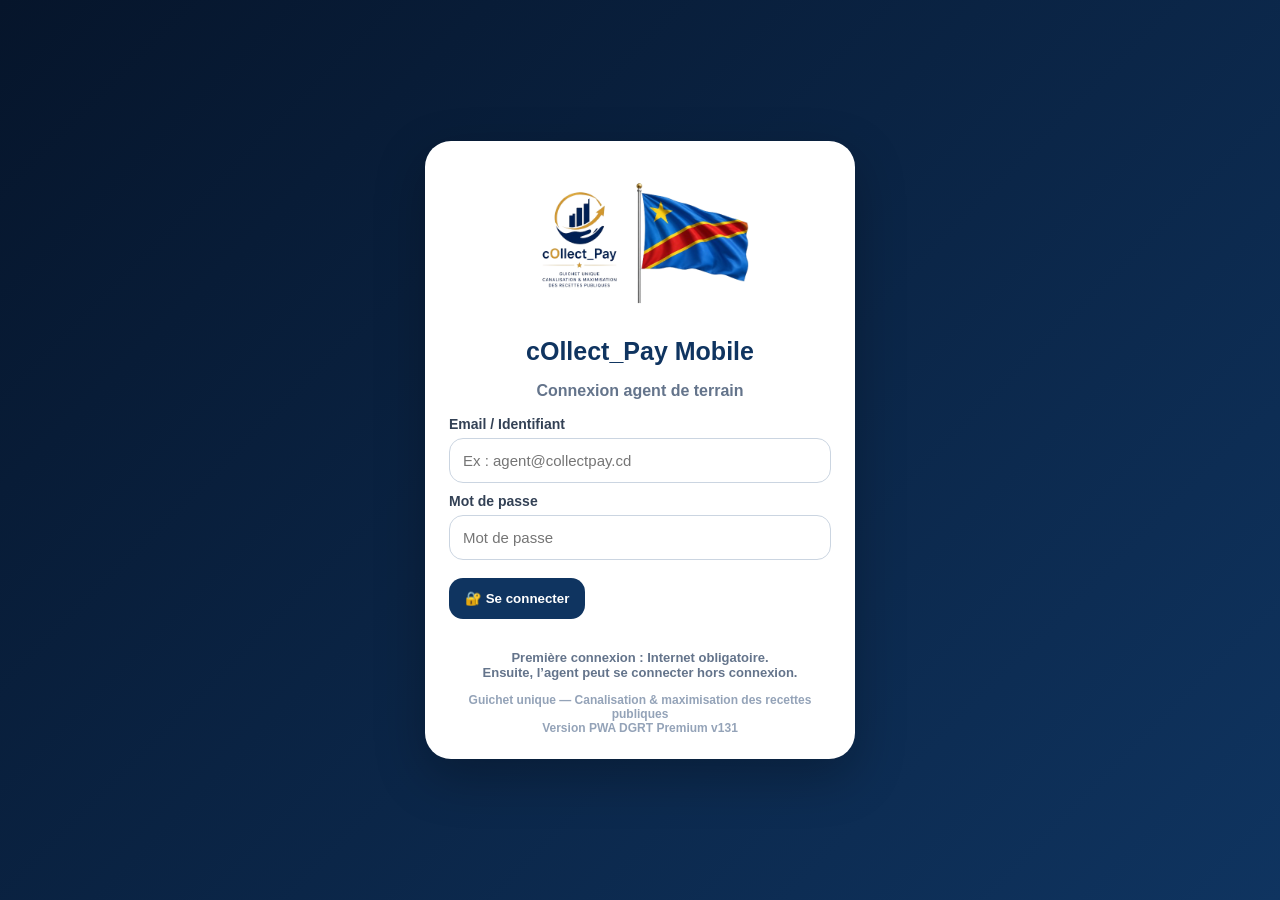
<file: pwa/index.html>
<!doctype html>
<html lang="fr">
<head>
<meta charset="utf-8">
<meta name="viewport" content="width=device-width,initial-scale=1">
<title>Nouvelle taxation | cOllect_Pay Mobile</title>

<link rel="manifest" href="manifest.json?v=140">
<link rel="stylesheet" href="assets/css/app.css?v=140">
<meta name="theme-color" content="#0f3460">

<style>
.top-menu{
    display:flex;
    justify-content:space-between;
    align-items:center;
    gap:12px;
}
.menu-btn{
    background:#fbbf24;
    color:#111827;
    border:none;
    border-radius:14px;
    padding:12px 16px;
    font-weight:900;
    cursor:pointer;
}
.menu-panel{
    display:none;
    background:white;
    border:1px solid #e5e7eb;
    border-radius:20px;
    padding:14px;
    margin:14px 0;
    box-shadow:0 10px 28px rgba(15,23,42,.10);
}
.menu-panel.show{display:block}
.menu-grid{
    display:grid;
    grid-template-columns:1fr 1fr;
    gap:10px;
}
.menu-grid button,
.menu-grid a{
    width:100%;
    text-align:center;
}
.section-block{display:none}
.section-block.active{display:block}
.progress-box{
    display:none;
    background:#f8fafc;
    border:1px solid #e5e7eb;
    border-radius:16px;
    padding:14px;
    margin-top:12px;
}
.progress-label{
    font-weight:900;
    color:#0f3460;
    margin-bottom:8px;
}
.progress-bar-wrap{
    width:100%;
    height:16px;
    background:#e5e7eb;
    border-radius:999px;
    overflow:hidden;
}
.progress-bar{
    height:100%;
    width:0%;
    background:#16a34a;
    transition:.25s;
}
.progress-text{
    font-size:13px;
    color:#64748b;
    font-weight:800;
    margin-top:8px;
}
@media(max-width:700px){
    .menu-grid{grid-template-columns:1fr}
}
</style>
</head>

<body>

<div class="header">
    <div class="top-menu">
        <div>
            <h1>cOllect_Pay Mobile</h1>
            <p>Taxation spontanée : chargement, déchargement et péage</p>
        </div>

        <button class="menu-btn" type="button" onclick="toggleMenu()">
            ☰ Menu
        </button>
    </div>
</div>

<div class="container">

    <div id="statusBox" class="status">
        Initialisation...
    </div>

    <div id="menuPanel" class="menu-panel">
        <div class="menu-grid">

            <a class="btn-primary" href="dashboard.html?v=140">
                📈 Dashboard
            </a>

            <button class="btn-gold" type="button" onclick="showSection('importSection')">
                📥 Importation
            </button>

            <button class="btn-primary" type="button" onclick="showSection('taxationSection')">
                🧾 Nouvelle taxation
            </button>

            <button class="btn-green" type="button" onclick="showSection('syncSection')">
                🔄 Synchronisation
            </button>

            <a class="btn-gold" href="rapport.html?v=140">
                📊 Rapport Z
            </a>

            <a class="btn-primary" href="tickets.html?v=140">
                🎫 Historique tickets
            </a>

            <button class="btn-primary" type="button" onclick="showSection('localSection')">
                📋 Taxations locales
            </button>

            <a class="btn-gold" href="backup.html?v=140">
                💾 Sauvegarde
            </a>

            <a class="btn-primary" href="agents.html?v=140">
                👥 Agents
            </a>

            <a class="btn-primary" href="recettes_map.html?v=140">
                🗺️ Cartographie recettes
            </a>

            <button class="btn-primary" type="button" onclick="printLastTicket()">
                🎫 Dernier ticket
            </button>

            <button class="btn-red" type="button" onclick="logoutAgent()">
                🚪 Déconnexion
            </button>

        </div>
    </div>

    <!-- IMPORTATION -->
    <div id="importSection" class="card section-block">
        <h3>📥 Importation des données</h3>

        <p class="small">
            À faire avant d’aller sur terrain.
            Le système importe les actes taxables,
            les taux et les articles budgétaires
            pour travailler sans connexion.
        </p>

        <button class="btn-gold" type="button" onclick="importDataWithProgress()">
            📥 Importer les données
        </button>

        <div id="importProgressBox" class="progress-box">
            <div class="progress-label">Importation en cours...</div>

            <div class="progress-bar-wrap">
                <div id="importProgressBar" class="progress-bar"></div>
            </div>

            <div id="importProgressText" class="progress-text">
                Préparation...
            </div>
        </div>
    </div>

    <!-- TAXATION -->
    <div id="taxationSection" class="card section-block active">
        <h3>🧾 Nouvelle taxation offline</h3>

        <label>Nom / Raison sociale</label>
        <input id="contribuable_nom" placeholder="Nom de l'assujetti">

        <label>Téléphone</label>
        <input id="telephone" placeholder="Ex : 0820646942">

        <label>Plaque / Référence véhicule</label>
        <input id="plaque" placeholder="Ex : CGO 1234 AB">

        <label>Type de taxe</label>
        <select id="type_taxe">
            <option value="">-- Choisir le type de taxe --</option>
            <option value="chargement">Taxe de chargement</option>
            <option value="dechargement">Taxe de déchargement</option>
            <option value="peage">Taxe de péage</option>
            <option value="autre">Autre taxe spontanée</option>
        </select>

        <label>Acte taxable</label>
        <select id="article_id">
            <option value="">Choisir un acte taxable</option>
        </select>

        <label>Quantité</label>
        <input type="number" id="quantite" value="1" step="0.01" min="1">

        <label>Base imposable</label>
        <input type="number" id="base_imposable" value="0" step="0.01">

        <label>Montant calculé automatiquement</label>
        <input type="number" id="montant_cdf" value="0" readonly>

        <div id="calculInfo" class="status">
            Choisissez un acte taxable pour calculer le montant.
        </div>

        <label>Photo / Preuve</label>
        <input type="file" id="photo" accept="image/*" capture="environment">

        <label>Signature</label>
        <canvas id="signaturePad" class="signature-pad"></canvas>

        <br>

        <button class="btn-red" type="button" onclick="clearSignature()">
            Effacer signature
        </button>

        <br><br>

        <button class="btn-primary" type="button" onclick="saveTaxation()">
            💾 Enregistrer offline
        </button>
    </div>

    <!-- SYNCHRONISATION -->
    <div id="syncSection" class="card section-block">
        <h3>🔄 Synchronisation</h3>

        <p class="small">
            Les taxations restent dans le téléphone tant qu'elles ne sont pas synchronisées.
        </p>

        <button class="btn-green" onclick="syncTaxations()">
            🔄 Synchroniser
        </button>

        <div id="syncProgressBox" class="progress-box">
            <div class="progress-label">Synchronisation en cours...</div>

            <div class="progress-bar-wrap">
                <div id="syncProgressBar" class="progress-bar"></div>
            </div>

            <div id="syncProgressText" class="progress-text">
                Préparation...
            </div>
        </div>
    </div>

    <!-- TAXATIONS LOCALES -->
    <div id="localSection" class="card section-block">
        <h3>📋 Taxations locales</h3>

        <div id="pendingList">
            Chargement...
        </div>
    </div>

</div>

<script src="assets/js/indexeddb.js?v=140"></script>
<script src="assets/js/auth.js?v=140"></script>
<script src="assets/js/ticket.js?v=140"></script>
<script src="assets/js/app.js?v=140"></script>
<script src="assets/js/gps.js?v=140"></script>
<script src="assets/js/sync.js?v=140"></script>

<script>
document.addEventListener('DOMContentLoaded', async function(){

    if (typeof requireOfflineLogin === 'function') {
        const ok = await requireOfflineLogin();

        if (!ok) {
            return;
        }
    }

    const hash = window.location.hash;

    if(hash === '#sync'){
        showSection('syncSection');
    }

    if(hash === '#local'){
        showSection('localSection');
    }

});

function toggleMenu(){
    document.getElementById('menuPanel').classList.toggle('show');
}

function showSection(sectionId){

    document.querySelectorAll('.section-block').forEach(function(section){
        section.classList.remove('active');
    });

    const target = document.getElementById(sectionId);

    if(target){
        target.classList.add('active');
    }

    document.getElementById('menuPanel').classList.remove('show');

    if (sectionId === 'localSection' && typeof renderPendingList === 'function') {
        renderPendingList();
    }
}

if ('serviceWorker' in navigator) {
    navigator.serviceWorker.register('./service-worker.js?v=140')
        .then(() => console.log('Service Worker Index v140 OK'))
        .catch(err => console.log('Erreur Service Worker Index', err));
}
</script>

</body>
</html>
</file>
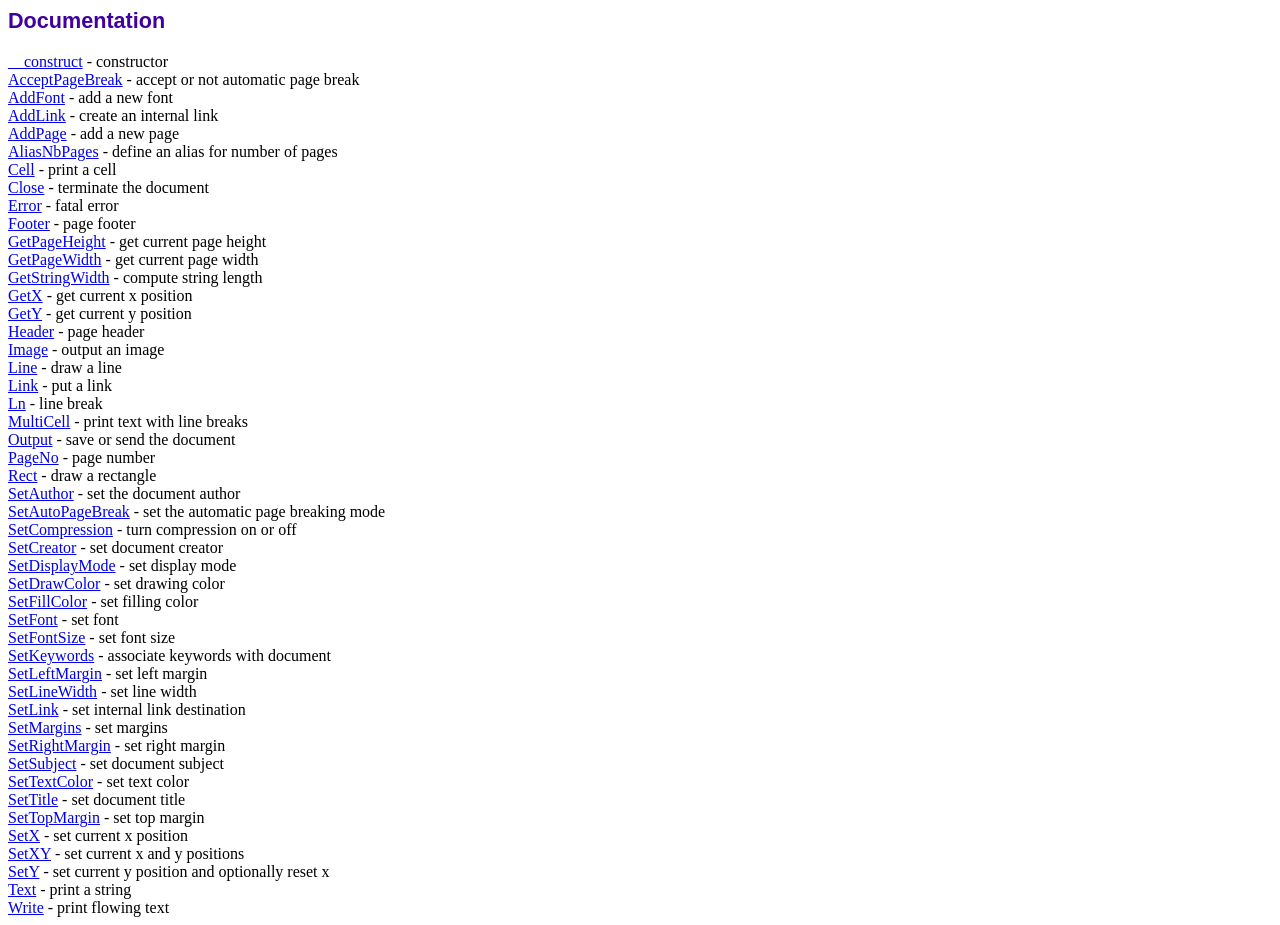
<file: lib/fpdf/doc/index.htm>
<!DOCTYPE html PUBLIC "-//W3C//DTD HTML 4.01 Transitional//EN">
<html>
<head>
<meta http-equiv="Content-Type" content="text/html; charset=UTF-8">
<title>Documentation</title>
<link type="text/css" rel="stylesheet" href="../fpdf.css">
</head>
<body>
<h1>Documentation</h1>
<a href="__construct.htm">__construct</a> - constructor<br>
<a href="acceptpagebreak.htm">AcceptPageBreak</a> - accept or not automatic page break<br>
<a href="addfont.htm">AddFont</a> - add a new font<br>
<a href="addlink.htm">AddLink</a> - create an internal link<br>
<a href="addpage.htm">AddPage</a> - add a new page<br>
<a href="aliasnbpages.htm">AliasNbPages</a> - define an alias for number of pages<br>
<a href="cell.htm">Cell</a> - print a cell<br>
<a href="close.htm">Close</a> - terminate the document<br>
<a href="error.htm">Error</a> - fatal error<br>
<a href="footer.htm">Footer</a> - page footer<br>
<a href="getpageheight.htm">GetPageHeight</a> - get current page height<br>
<a href="getpagewidth.htm">GetPageWidth</a> - get current page width<br>
<a href="getstringwidth.htm">GetStringWidth</a> - compute string length<br>
<a href="getx.htm">GetX</a> - get current x position<br>
<a href="gety.htm">GetY</a> - get current y position<br>
<a href="header.htm">Header</a> - page header<br>
<a href="image.htm">Image</a> - output an image<br>
<a href="line.htm">Line</a> - draw a line<br>
<a href="link.htm">Link</a> - put a link<br>
<a href="ln.htm">Ln</a> - line break<br>
<a href="multicell.htm">MultiCell</a> - print text with line breaks<br>
<a href="output.htm">Output</a> - save or send the document<br>
<a href="pageno.htm">PageNo</a> - page number<br>
<a href="rect.htm">Rect</a> - draw a rectangle<br>
<a href="setauthor.htm">SetAuthor</a> - set the document author<br>
<a href="setautopagebreak.htm">SetAutoPageBreak</a> - set the automatic page breaking mode<br>
<a href="setcompression.htm">SetCompression</a> - turn compression on or off<br>
<a href="setcreator.htm">SetCreator</a> - set document creator<br>
<a href="setdisplaymode.htm">SetDisplayMode</a> - set display mode<br>
<a href="setdrawcolor.htm">SetDrawColor</a> - set drawing color<br>
<a href="setfillcolor.htm">SetFillColor</a> - set filling color<br>
<a href="setfont.htm">SetFont</a> - set font<br>
<a href="setfontsize.htm">SetFontSize</a> - set font size<br>
<a href="setkeywords.htm">SetKeywords</a> - associate keywords with document<br>
<a href="setleftmargin.htm">SetLeftMargin</a> - set left margin<br>
<a href="setlinewidth.htm">SetLineWidth</a> - set line width<br>
<a href="setlink.htm">SetLink</a> - set internal link destination<br>
<a href="setmargins.htm">SetMargins</a> - set margins<br>
<a href="setrightmargin.htm">SetRightMargin</a> - set right margin<br>
<a href="setsubject.htm">SetSubject</a> - set document subject<br>
<a href="settextcolor.htm">SetTextColor</a> - set text color<br>
<a href="settitle.htm">SetTitle</a> - set document title<br>
<a href="settopmargin.htm">SetTopMargin</a> - set top margin<br>
<a href="setx.htm">SetX</a> - set current x position<br>
<a href="setxy.htm">SetXY</a> - set current x and y positions<br>
<a href="sety.htm">SetY</a> - set current y position and optionally reset x<br>
<a href="text.htm">Text</a> - print a string<br>
<a href="write.htm">Write</a> - print flowing text<br>
</body>
</html>
</file>
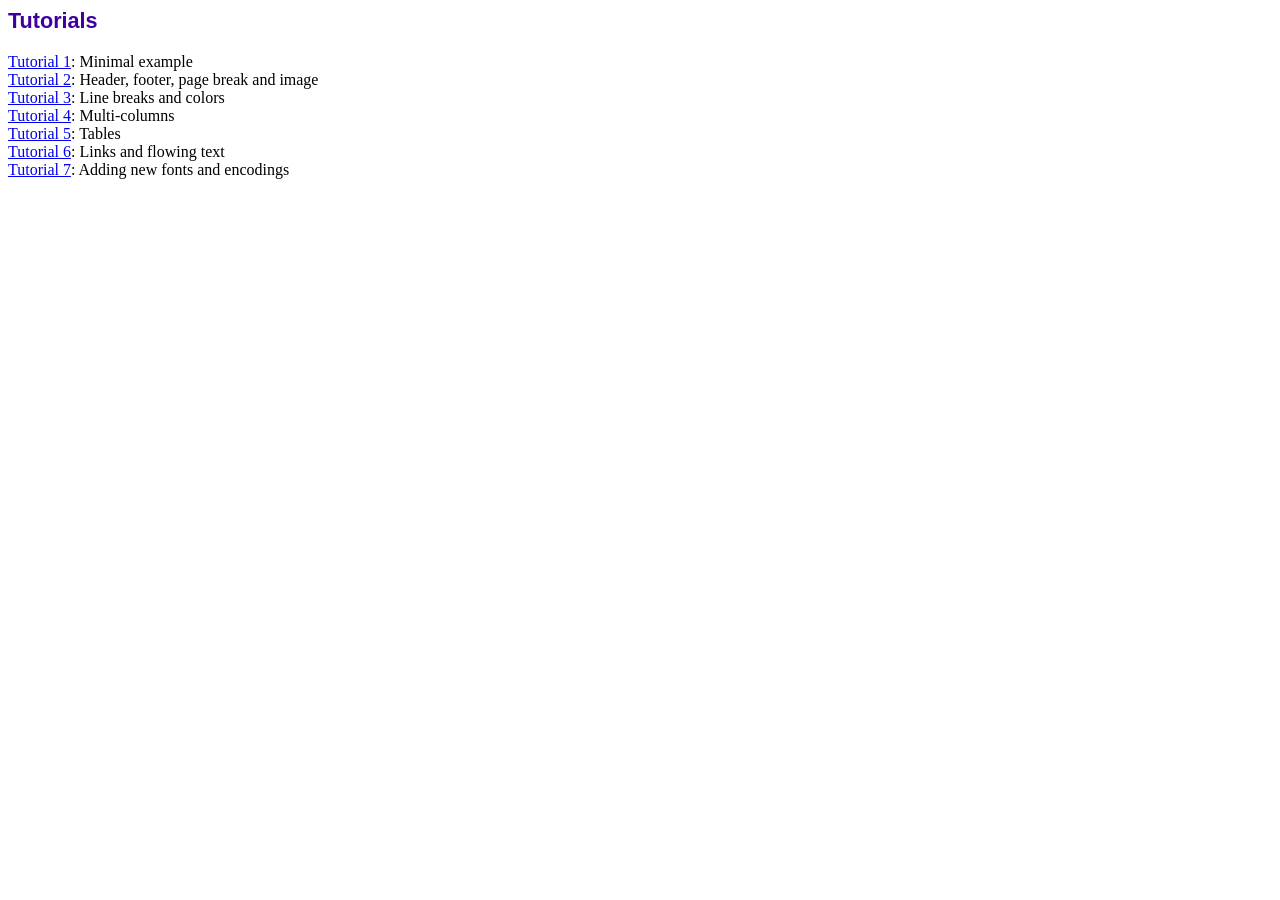
<file: lib/fpdf/tutorial/index.htm>
<!DOCTYPE html PUBLIC "-//W3C//DTD HTML 4.01 Transitional//EN">
<html>
<head>
<meta http-equiv="Content-Type" content="text/html; charset=UTF-8">
<title>Tutorials</title>
<link type="text/css" rel="stylesheet" href="../fpdf.css">
</head>
<body>
<h1>Tutorials</h1>
<ul style="list-style-type:none; margin-left:0; padding-left:0">
<li><a href="tuto1.htm">Tutorial 1</a>: Minimal example</li>
<li><a href="tuto2.htm">Tutorial 2</a>: Header, footer, page break and image</li>
<li><a href="tuto3.htm">Tutorial 3</a>: Line breaks and colors</li>
<li><a href="tuto4.htm">Tutorial 4</a>: Multi-columns</li>
<li><a href="tuto5.htm">Tutorial 5</a>: Tables</li>
<li><a href="tuto6.htm">Tutorial 6</a>: Links and flowing text</li>
<li><a href="tuto7.htm">Tutorial 7</a>: Adding new fonts and encodings</li>
</ul>
</body>
</html>
</file>
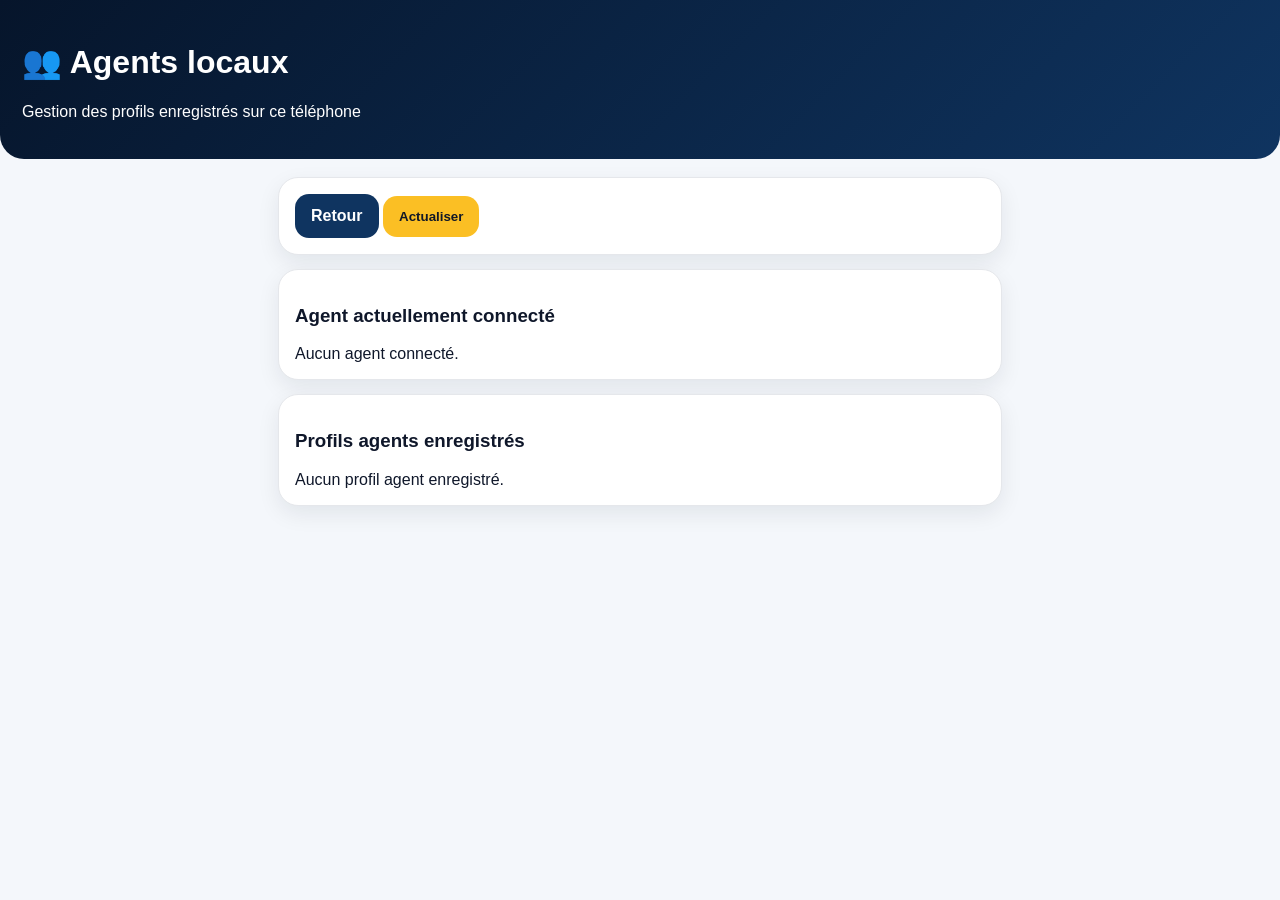
<file: pwa/agents.html>
<!doctype html>
<html lang="fr">
<head>
<meta charset="utf-8">
<meta name="viewport" content="width=device-width,initial-scale=1">
<title>Agents locaux | cOllect_Pay Mobile</title>
<link rel="manifest" href="manifest.json">
<link rel="stylesheet" href="assets/css/app.css">
<meta name="theme-color" content="#0f3460">

<style>
.agent-head{background:linear-gradient(135deg,#06152b,#0f3460);color:white;padding:22px;border-radius:0 0 24px 24px}
.agent-card{background:white;border:1px solid #e5e7eb;border-radius:20px;padding:16px;margin-bottom:14px;box-shadow:0 8px 22px rgba(15,23,42,.08)}
.agent-item{border:1px solid #e5e7eb;border-radius:16px;padding:12px;margin-bottom:10px;background:#f8fafc}
</style>
</head>

<body>

<div class="agent-head">
    <h1>👥 Agents locaux</h1>
    <p>Gestion des profils enregistrés sur ce téléphone</p>
</div>

<div class="container">

    <div class="agent-card">
        <a class="btn-primary" href="index.html">Retour</a>
        <button class="btn-gold" onclick="renderLocalAgents()">Actualiser</button>
    </div>

    <div class="agent-card">
        <h3>Agent actuellement connecté</h3>
        <div id="currentAgentBox">Chargement...</div>
    </div>

    <div class="agent-card">
        <h3>Profils agents enregistrés</h3>
        <div id="agentsList">Chargement...</div>
    </div>

</div>

<script src="assets/js/indexeddb.js?v=60"></script>
<script src="assets/js/auth.js?v=60"></script>
<script src="assets/js/agents.js?v=60"></script>

<script>
if ('serviceWorker' in navigator) {
    navigator.serviceWorker.register('./service-worker.js');
}
</script>

</body>
</html>
</file>
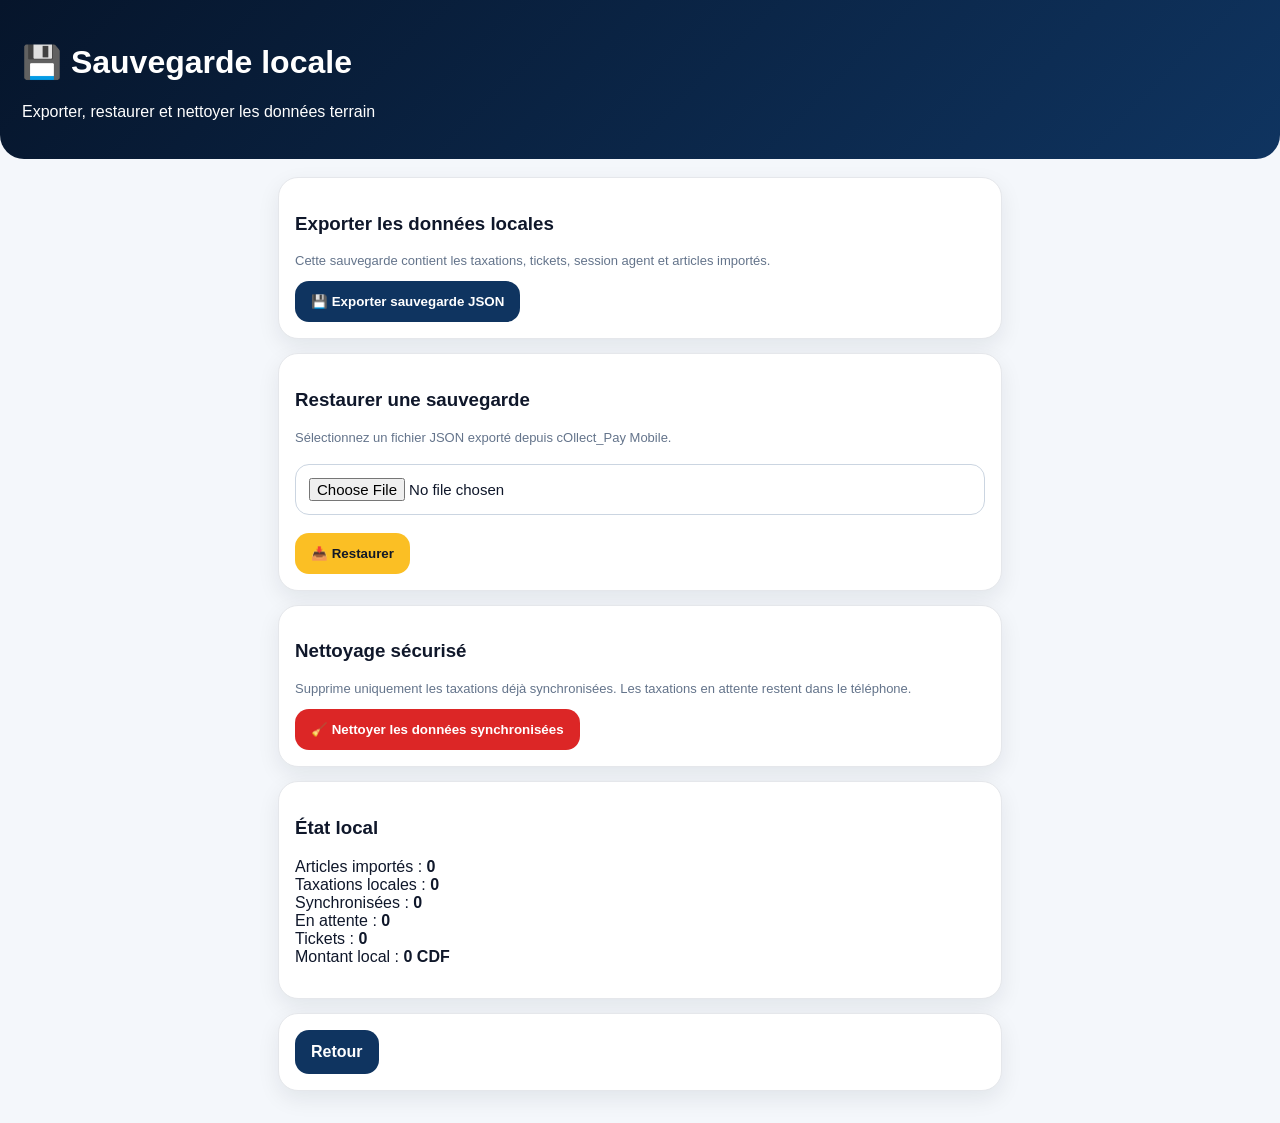
<file: pwa/backup.html>
<!doctype html>
<html lang="fr">
<head>
<meta charset="utf-8">
<meta name="viewport" content="width=device-width,initial-scale=1">
<title>Sauvegarde locale | cOllect_Pay Mobile</title>

<link rel="manifest" href="manifest.json">
<link rel="stylesheet" href="assets/css/app.css">
<meta name="theme-color" content="#0f3460">

<style>
.header-backup{background:linear-gradient(135deg,#06152b,#0f3460);color:white;padding:22px;border-radius:0 0 24px 24px}
.backup-card{background:#fff;border:1px solid #e5e7eb;border-radius:20px;padding:16px;margin-bottom:14px;box-shadow:0 8px 22px rgba(15,23,42,.08)}
.actions{display:flex;gap:10px;flex-wrap:wrap}
</style>
</head>

<body>

<div class="header-backup">
    <h1>💾 Sauvegarde locale</h1>
    <p>Exporter, restaurer et nettoyer les données terrain</p>
</div>

<div class="container">

    <div class="backup-card">
        <h3>Exporter les données locales</h3>
        <p class="small">Cette sauvegarde contient les taxations, tickets, session agent et articles importés.</p>
        <button class="btn-primary" onclick="exportLocalBackup()">💾 Exporter sauvegarde JSON</button>
    </div>

    <div class="backup-card">
        <h3>Restaurer une sauvegarde</h3>
        <p class="small">Sélectionnez un fichier JSON exporté depuis cOllect_Pay Mobile.</p>
        <input type="file" id="backupFile" accept="application/json">
        <br><br>
        <button class="btn-gold" onclick="restoreLocalBackup()">📥 Restaurer</button>
    </div>

    <div class="backup-card">
        <h3>Nettoyage sécurisé</h3>
        <p class="small">Supprime uniquement les taxations déjà synchronisées. Les taxations en attente restent dans le téléphone.</p>
        <button class="btn-red" onclick="cleanupSyncedTaxations()">🧹 Nettoyer les données synchronisées</button>
    </div>

    <div class="backup-card">
        <h3>État local</h3>
        <div id="localStats">Chargement...</div>
    </div>

    <div class="backup-card">
        <a class="btn-primary" href="index.html">Retour</a>
    </div>

</div>

<script src="assets/js/indexeddb.js?v=50"></script>
<script src="assets/js/auth.js?v=50"></script>
<script src="assets/js/backup.js?v=50"></script>

<script>
if ('serviceWorker' in navigator) {
    navigator.serviceWorker.register('./service-worker.js');
}
</script>

</body>
</html>
</file>
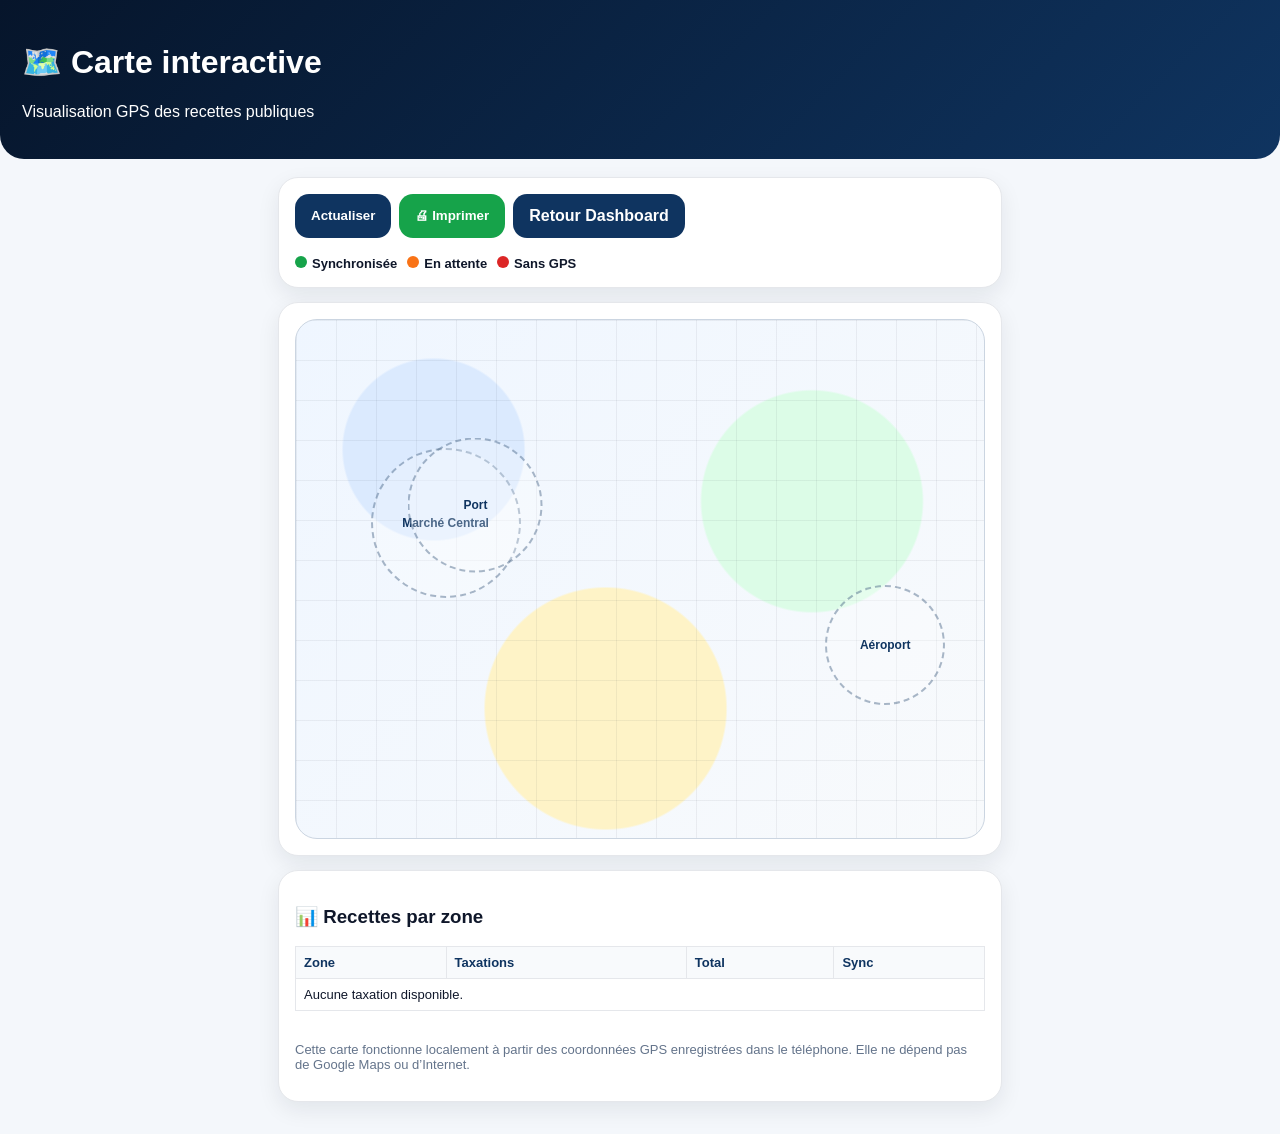
<file: pwa/carte_interactive.html>
<!doctype html>
<html lang="fr">
<head>
<meta charset="utf-8">
<meta name="viewport" content="width=device-width,initial-scale=1">
<title>Carte interactive | cOllect_Pay Mobile</title>

<link rel="manifest" href="manifest.json?v=150">
<link rel="stylesheet" href="assets/css/app.css?v=150">
<meta name="theme-color" content="#0f3460">

<style>
.map-head{
    background:linear-gradient(135deg,#06152b,#0f3460);
    color:white;
    padding:22px;
    border-radius:0 0 24px 24px;
}
.map-card{
    background:#fff;
    border:1px solid #e5e7eb;
    border-radius:20px;
    padding:16px;
    margin-bottom:14px;
    box-shadow:0 8px 22px rgba(15,23,42,.08);
}
.map-actions{
    display:flex;
    gap:8px;
    flex-wrap:wrap;
}
#gpsMap{
    position:relative;
    height:520px;
    background:
        radial-gradient(circle at 20% 25%, #dbeafe 0, #dbeafe 90px, transparent 92px),
        radial-gradient(circle at 75% 35%, #dcfce7 0, #dcfce7 110px, transparent 112px),
        radial-gradient(circle at 45% 75%, #fef3c7 0, #fef3c7 120px, transparent 122px),
        linear-gradient(135deg,#eff6ff,#f8fafc);
    border:1px solid #cbd5e1;
    border-radius:22px;
    overflow:hidden;
}
.map-grid-line{
    position:absolute;
    inset:0;
    background-image:
        linear-gradient(rgba(15,23,42,.06) 1px, transparent 1px),
        linear-gradient(90deg, rgba(15,23,42,.06) 1px, transparent 1px);
    background-size:40px 40px;
}
.map-zone{
    position:absolute;
    border:2px dashed rgba(15,52,96,.35);
    border-radius:50%;
    transform:translate(-50%,-50%);
    display:flex;
    align-items:center;
    justify-content:center;
    text-align:center;
    color:#0f3460;
    font-weight:900;
    font-size:12px;
    background:rgba(255,255,255,.25);
}
.map-point{
    position:absolute;
    width:22px;
    height:22px;
    border-radius:999px;
    transform:translate(-50%,-50%);
    display:flex;
    align-items:center;
    justify-content:center;
    color:white;
    font-size:11px;
    font-weight:1000;
    border:3px solid white;
    box-shadow:0 8px 18px rgba(15,23,42,.30);
    cursor:pointer;
}
.map-point.sync{background:#16a34a}
.map-point.pending{background:#f97316}
.map-point.no-gps{background:#dc2626}
.map-popup{
    position:absolute;
    background:white;
    border:1px solid #e5e7eb;
    border-radius:16px;
    padding:12px;
    width:250px;
    box-shadow:0 14px 36px rgba(15,23,42,.22);
    z-index:50;
    display:none;
    font-size:13px;
}
.map-popup strong{color:#0f3460}
.legend{
    display:flex;
    gap:10px;
    flex-wrap:wrap;
    font-size:13px;
    font-weight:800;
}
.dot{
    display:inline-block;
    width:12px;
    height:12px;
    border-radius:50%;
    margin-right:5px;
}
.green{background:#16a34a}
.orange{background:#f97316}
.red{background:#dc2626}
.table-map{
    width:100%;
    border-collapse:collapse;
    font-size:13px;
}
.table-map th,.table-map td{
    border:1px solid #e5e7eb;
    padding:8px;
}
.table-map th{
    background:#f8fafc;
    color:#0f3460;
    text-align:left;
}
@media(max-width:700px){
    #gpsMap{height:430px}
    .map-popup{width:210px}
}
</style>
</head>

<body>

<div class="map-head">
    <h1>🗺️ Carte interactive</h1>
    <p>Visualisation GPS des recettes publiques</p>
</div>

<div class="container">

    <div class="map-card">
        <div class="map-actions">
            <button class="btn-primary" onclick="renderInteractiveMap()">Actualiser</button>
            <button class="btn-green" onclick="window.print()">🖨 Imprimer</button>
            <a class="btn-primary" href="dashboard.html?v=150">Retour Dashboard</a>
        </div>
        <br>
        <div class="legend">
            <span><i class="dot green"></i>Synchronisée</span>
            <span><i class="dot orange"></i>En attente</span>
            <span><i class="dot red"></i>Sans GPS</span>
        </div>
    </div>

    <div class="map-card">
        <div id="gpsMap">
            <div class="map-grid-line"></div>
            <div id="mapPopup" class="map-popup"></div>
        </div>
    </div>

    <div id="mapStats" class="map-card">
        Chargement...
    </div>

</div>

<script src="assets/js/indexeddb.js?v=150"></script>
<script src="assets/js/auth.js?v=150"></script>
<script src="assets/js/carte_interactive.js?v=150"></script>

<script>
if ('serviceWorker' in navigator) {
    navigator.serviceWorker.register('./service-worker.js?v=150');
}
</script>

</body>
</html>
</file>
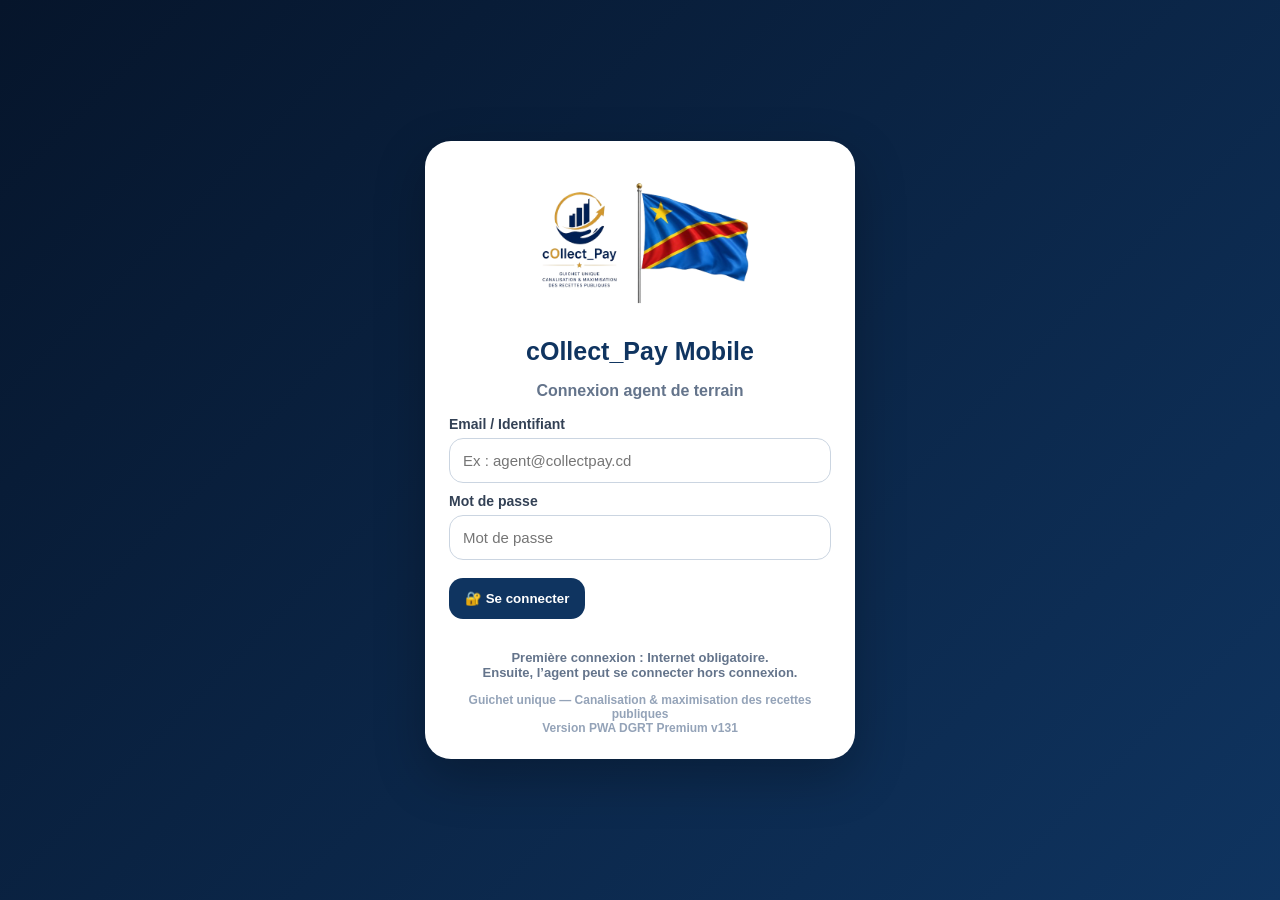
<file: pwa/dashboard.html>
<!doctype html>
<html lang="fr">
<head>
<meta charset="utf-8">
<meta name="viewport" content="width=device-width,initial-scale=1">
<title>Dashboard | cOllect_Pay Mobile</title>

<link rel="manifest" href="manifest.json?v=150">
<link rel="stylesheet" href="assets/css/app.css?v=150">
<link rel="stylesheet" href="assets/css/dashboard.css?v=150">
<meta name="theme-color" content="#0f3460">

<style>
.sidebar-logo-wrap{
    background:white;
    border-radius:16px;
    padding:4px;
    width:56px;
    height:56px;
    display:flex;
    align-items:center;
    justify-content:center;
    box-shadow:0 6px 14px rgba(15,23,42,.10);
}
.sidebar-logo{
    width:52px;
    height:auto;
    display:block;
}
.topbar-logo{
    width:42px;
    height:42px;
    border-radius:14px;
    background:white;
    padding:3px;
    object-fit:contain;
}
</style>
</head>

<body class="dash-body">

<div id="sidebarOverlay" class="sidebar-overlay" onclick="closeSidebar()"></div>

<aside id="sidebarMenu" class="sidebar-menu">

    <div class="sidebar-brand">
        <div class="sidebar-logo-wrap">
            <img
                src="assets/img/logo_collect_pay.png?v=150"
                alt="cOllect_Pay"
                class="sidebar-logo">
        </div>
        <div>
            <strong>cOllect_Pay</strong>
            <span>Mobile Terrain</span>
        </div>
    </div>

    <nav class="sidebar-nav">

        <a href="dashboard.html?v=150" onclick="closeSidebar()">📈 Dashboard</a>
        <a href="index.html?v=150" onclick="closeSidebar()">🧾 Nouvelle taxation</a>
        <a href="index.html?v=150#sync" onclick="closeSidebar()">🔄 Synchronisation</a>
        <a href="rapport.html?v=150" onclick="closeSidebar()">📊 Rapport Z</a>
        <a href="tickets.html?v=150" onclick="closeSidebar()">🎫 Historique tickets</a>
        <a href="index.html?v=150#local" onclick="closeSidebar()">📋 Taxations locales</a>
        <a href="backup.html?v=150" onclick="closeSidebar()">💾 Sauvegarde</a>
        <a href="agents.html?v=150" onclick="closeSidebar()">👥 Agents</a>
        <a href="recettes_map.html?v=150" onclick="closeSidebar()">🗺️ Cartographie recettes</a>
        <a href="carte_interactive.html?v=150" onclick="closeSidebar()">🗺️ Carte interactive</a>

        <button type="button" class="logout-link" onclick="logoutAgent()">
            🚪 Déconnexion
        </button>

    </nav>

</aside>

<header class="premium-topbar">

    <button class="hamburger" onclick="openSidebar()" type="button">
        ☰
    </button>

    <img
        src="assets/img/logo_collect_pay.png?v=150"
        alt="cOllect_Pay"
        class="topbar-logo">

    <div>
        <h1>cOllect_Pay Mobile</h1>
        <p id="agentHeader">Chargement agent...</p>
    </div>

    <button class="refresh-btn" onclick="renderDashboard()" type="button">
        ⟳
    </button>

</header>

<main class="dash-container">

    <section class="hero-balance">
        <div>
            <span>Recettes du jour</span>
            <strong id="heroTotal">0 CDF</strong>
            <small id="heroDate">Aujourd'hui</small>
        </div>

        <div class="hero-badge">
            DGRT
        </div>
    </section>

    <section id="dashboardContent">
        <div class="dash-card">
            Chargement du dashboard...
        </div>
    </section>

</main>

<script src="assets/js/indexeddb.js?v=150"></script>
<script src="assets/js/auth.js?v=150"></script>
<script src="assets/js/dashboard.js?v=150"></script>

<script>
document.addEventListener('DOMContentLoaded', async function(){

    if (typeof requireOfflineLogin === 'function') {
        const ok = await requireOfflineLogin();

        if (!ok) {
            return;
        }
    }

    if (typeof renderDashboard === 'function') {
        await renderDashboard();
    }

});

function openSidebar(){
    const menu = document.getElementById('sidebarMenu');
    const overlay = document.getElementById('sidebarOverlay');

    if(menu){
        menu.classList.add('show');
    }

    if(overlay){
        overlay.classList.add('show');
    }
}

function closeSidebar(){
    const menu = document.getElementById('sidebarMenu');
    const overlay = document.getElementById('sidebarOverlay');

    if(menu){
        menu.classList.remove('show');
    }

    if(overlay){
        overlay.classList.remove('show');
    }
}

if ('serviceWorker' in navigator) {
    navigator.serviceWorker.register('./service-worker.js?v=150')
        .then(() => console.log('Service Worker Dashboard v150 OK'))
        .catch(err => console.log('Erreur Service Worker Dashboard', err));
}
</script>

</body>
</html>
</file>
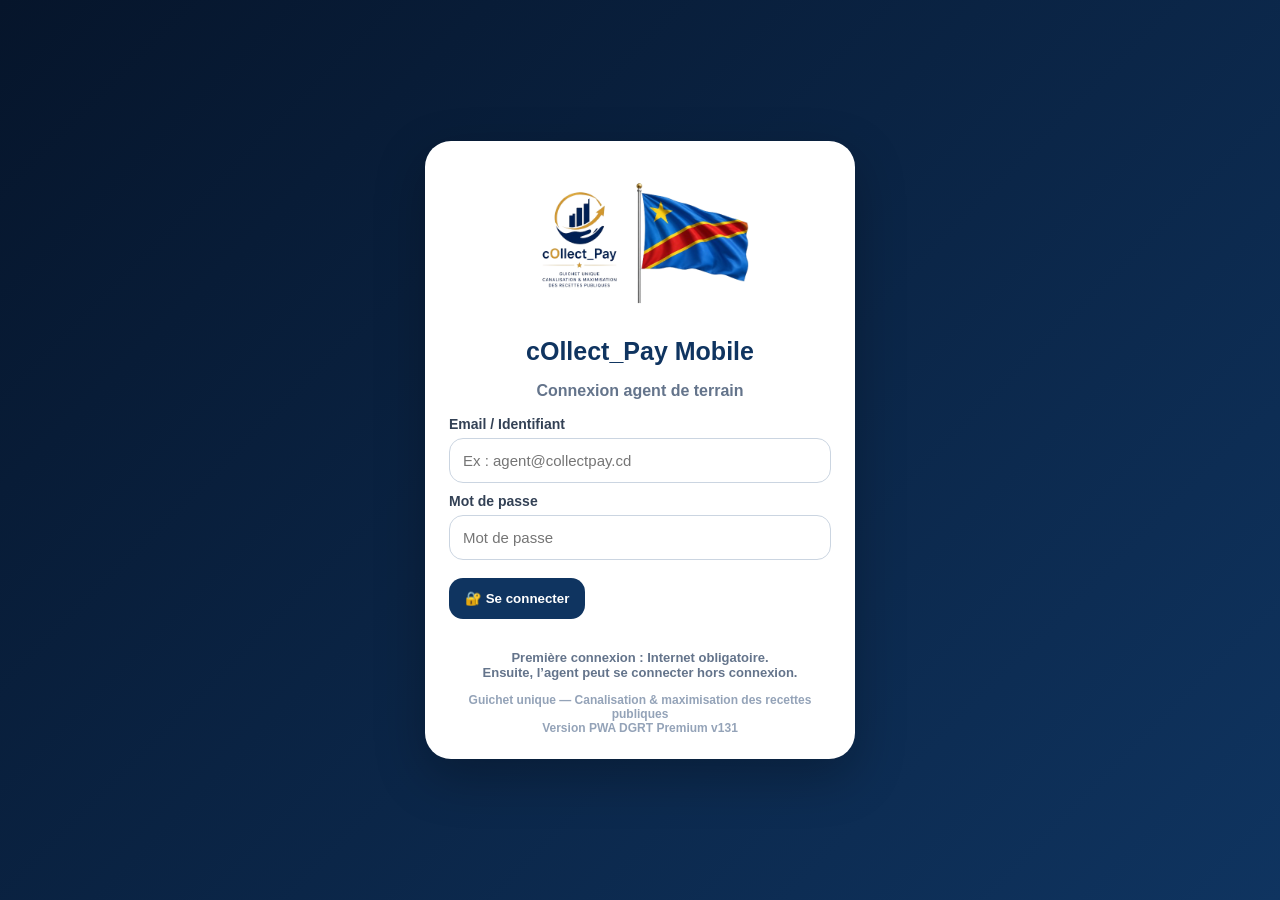
<file: pwa/login.html>
<!doctype html>
<html lang="fr">
<head>
<meta charset="utf-8">
<meta name="viewport" content="width=device-width,initial-scale=1">
<title>Connexion Agent | cOllect_Pay Mobile</title>

<link rel="manifest" href="manifest.json?v=131">
<link rel="stylesheet" href="assets/css/app.css?v=131">
<meta name="theme-color" content="#0f3460">

<style>
.login-wrapper{
    min-height:100vh;
    display:flex;
    align-items:center;
    justify-content:center;
    padding:18px;
    background:linear-gradient(135deg,#06152b,#0f3460);
}
.login-card{
    width:100%;
    max-width:430px;
    background:white;
    border-radius:26px;
    padding:24px;
    box-shadow:0 18px 50px rgba(0,0,0,.25);
}
.login-logo{
    text-align:center;
    margin-bottom:18px;
}
.login-logo-img{
    width:230px;
    max-width:100%;
    height:auto;
    display:block;
    margin:auto;
}
.login-card h1{
    margin:0;
    color:#0f3460;
    font-size:25px;
    font-weight:900;
    text-align:center;
}
.login-card p{
    color:#64748b;
    font-weight:700;
    text-align:center;
}
.alert{
    display:none;
    padding:12px;
    border-radius:14px;
    font-weight:800;
    margin-bottom:14px;
}
.alert.error{
    background:#fee2e2;
    color:#991b1b;
}
.alert.success{
    background:#dcfce7;
    color:#166534;
}
.version-note{
    text-align:center;
    color:#94a3b8;
    font-size:12px;
    margin-top:12px;
    font-weight:800;
}
</style>
</head>

<body>

<div class="login-wrapper">
    <div class="login-card">

        <div class="login-logo">
            <img
                src="assets/img/logo_collect_pay.png?v=131"
                alt="cOllect_Pay"
                class="login-logo-img">
        </div>

        <h1>cOllect_Pay Mobile</h1>
        <p>Connexion agent de terrain</p>

        <div id="loginAlert" class="alert"></div>

        <label>Email / Identifiant</label>
        <input type="text" id="login_email" placeholder="Ex : agent@collectpay.cd" autocomplete="username">

        <label>Mot de passe</label>
        <input type="password" id="login_password" placeholder="Mot de passe" autocomplete="current-password">

        <br><br>

        <button class="btn-primary" type="button" onclick="loginAgent()">
            🔐 Se connecter
        </button>

        <br><br>

        <p class="small">
            Première connexion : Internet obligatoire.<br>
            Ensuite, l’agent peut se connecter hors connexion.
        </p>

        <div class="version-note">
            Guichet unique — Canalisation & maximisation des recettes publiques<br>
            Version PWA DGRT Premium v131
        </div>

    </div>
</div>

<script src="assets/js/indexeddb.js?v=131"></script>
<script src="assets/js/auth.js?v=131"></script>
<script src="assets/js/login.js?v=131"></script>

<script>
if ('serviceWorker' in navigator) {
    navigator.serviceWorker.register('./service-worker.js?v=131')
        .then(() => console.log('Service Worker Login v131 OK'))
        .catch(err => console.log('Erreur Service Worker Login', err));
}
</script>

</body>
</html>
</file>
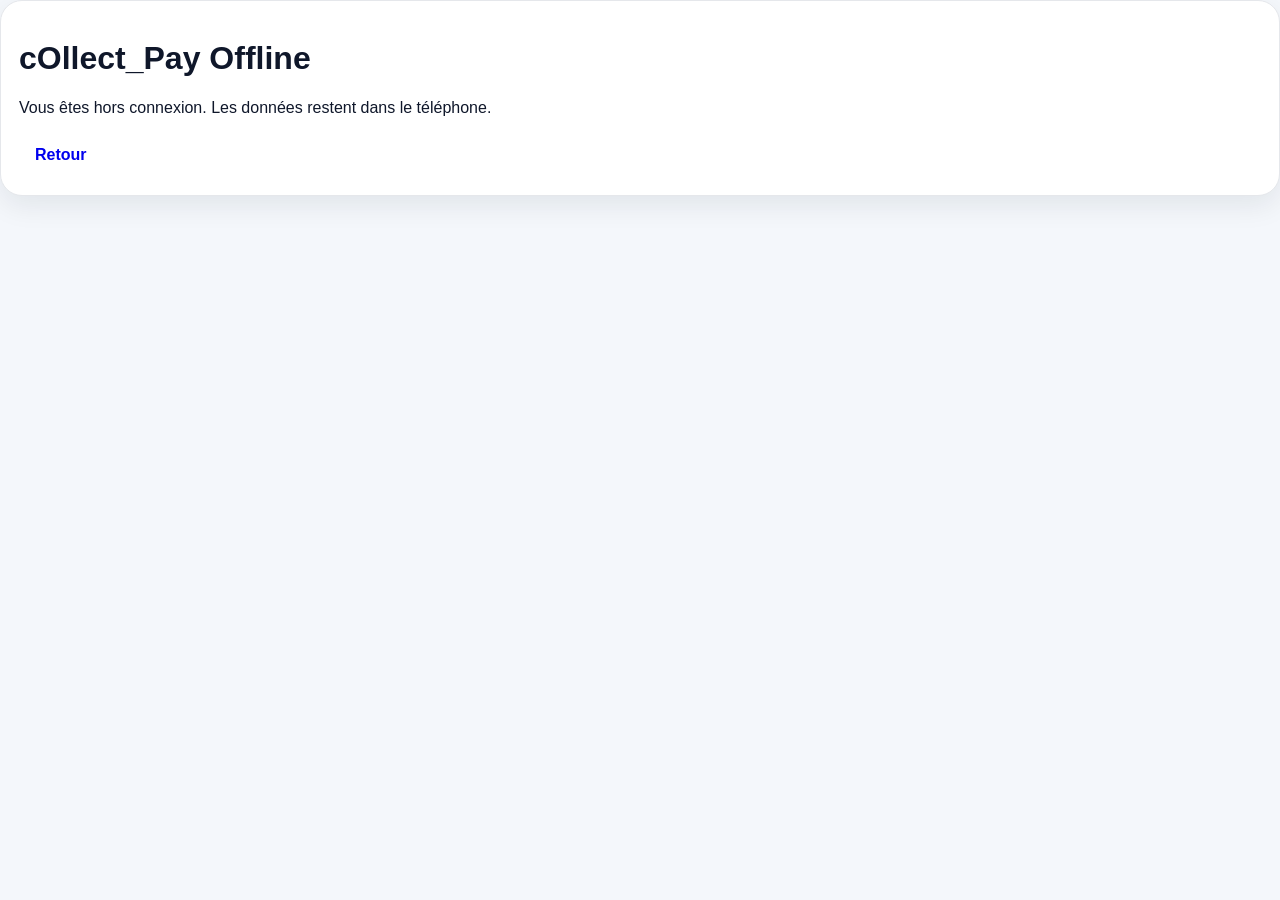
<file: pwa/offline.html>
<!doctype html><html lang="fr"><head><meta charset="utf-8"><meta name="viewport" content="width=device-width,initial-scale=1"><title>Offline</title><link rel="stylesheet" href="assets/css/app.css"></head><body><div class="box"><h1>cOllect_Pay Offline</h1><p>Vous êtes hors connexion. Les données restent dans le téléphone.</p><a href="index.html">Retour</a></div></body></html>
</file>
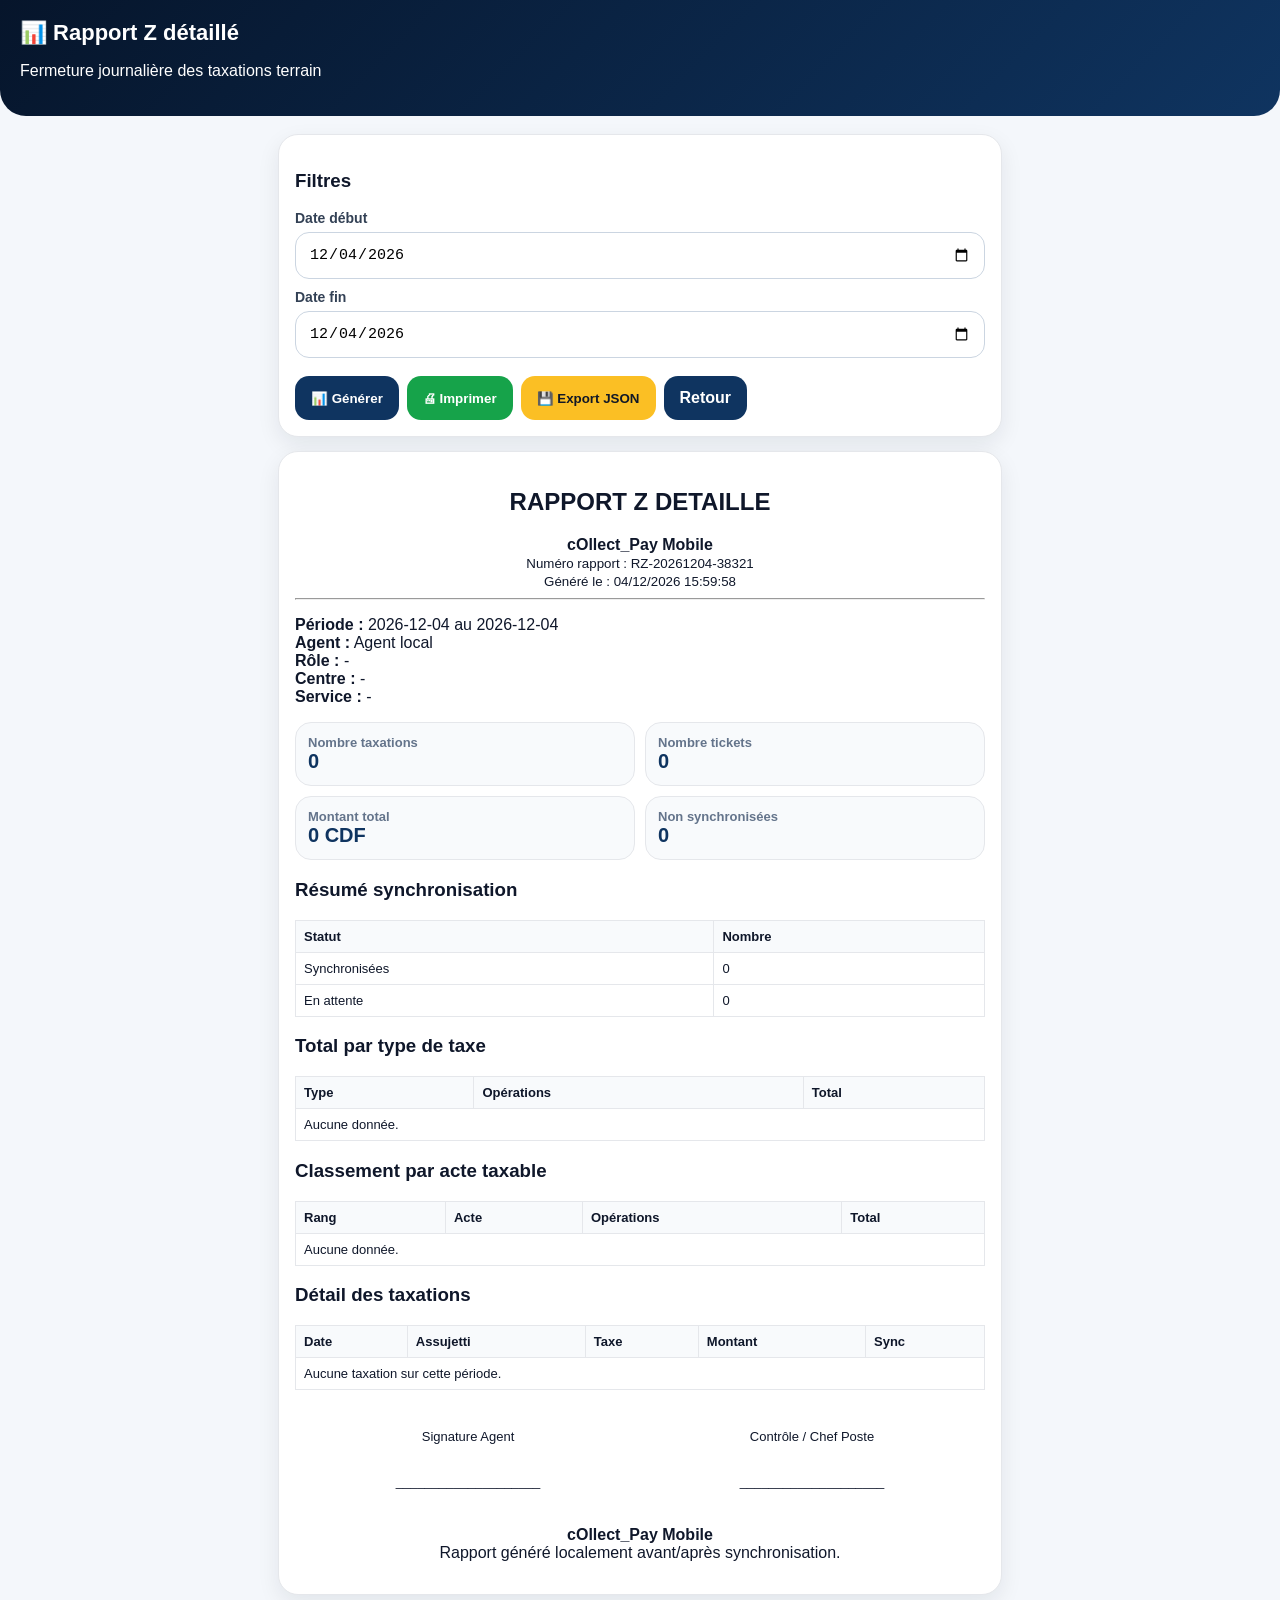
<file: pwa/rapport.html>
<!doctype html>
<html lang="fr">
<head>
<meta charset="utf-8">
<meta name="viewport" content="width=device-width,initial-scale=1">
<title>Rapport Z détaillé | cOllect_Pay Mobile</title>

<link rel="manifest" href="manifest.json">
<link rel="stylesheet" href="assets/css/app.css">
<meta name="theme-color" content="#0f3460">

<style>
.report-head{background:linear-gradient(135deg,#06152b,#0f3460);color:white;padding:20px;border-radius:0 0 26px 26px}
.report-head h1{margin:0;font-size:22px}
.report-card{background:white;border:1px solid #e5e7eb;border-radius:20px;padding:16px;margin-bottom:14px;box-shadow:0 8px 22px rgba(15,23,42,.08)}
.kpi-grid-report{display:grid;grid-template-columns:repeat(2,1fr);gap:10px}
.kpi-report{background:#f8fafc;border:1px solid #e5e7eb;border-radius:16px;padding:12px}
.kpi-report span{color:#64748b;font-weight:800;display:block;font-size:13px}
.kpi-report strong{color:#0f3460;font-size:20px}
.table-report{width:100%;border-collapse:collapse;font-size:13px}
.table-report th,.table-report td{border:1px solid #e5e7eb;padding:8px}
.table-report th{background:#f8fafc;text-align:left}
.print-actions{display:flex;gap:8px;flex-wrap:wrap}
@media(max-width:700px){.kpi-grid-report{grid-template-columns:1fr}}
@media print{
    .no-print{display:none!important}
    body{background:white!important}
    .container{padding:0!important}
    .report-head{background:white!important;color:#000!important;border-radius:0!important;border-bottom:2px solid #000}
    .report-card{box-shadow:none!important;border:1px solid #000!important}
}
</style>
</head>

<body>

<div class="report-head">
    <h1>📊 Rapport Z détaillé</h1>
    <p>Fermeture journalière des taxations terrain</p>
</div>

<div class="container">

    <div class="report-card no-print">
        <h3>Filtres</h3>

        <label>Date début</label>
        <input type="date" id="date_debut">

        <label>Date fin</label>
        <input type="date" id="date_fin">

        <br><br>

        <div class="print-actions">
            <button class="btn-primary" onclick="generateReportZ()">📊 Générer</button>
            <button class="btn-green" onclick="window.print()">🖨 Imprimer</button>
            <button class="btn-gold" onclick="exportReportZJson()">💾 Export JSON</button>
            <a class="btn-primary" href="index.html">Retour</a>
        </div>
    </div>

    <div id="reportContent" class="report-card">
        Chargement...
    </div>

</div>

<script src="assets/js/indexeddb.js?v=40"></script>
<script src="assets/js/auth.js?v=40"></script>
<script src="assets/js/rapport.js?v=40"></script>

<script>
if ('serviceWorker' in navigator) {
    navigator.serviceWorker.register('./service-worker.js');
}
</script>

</body>
</html>
</file>
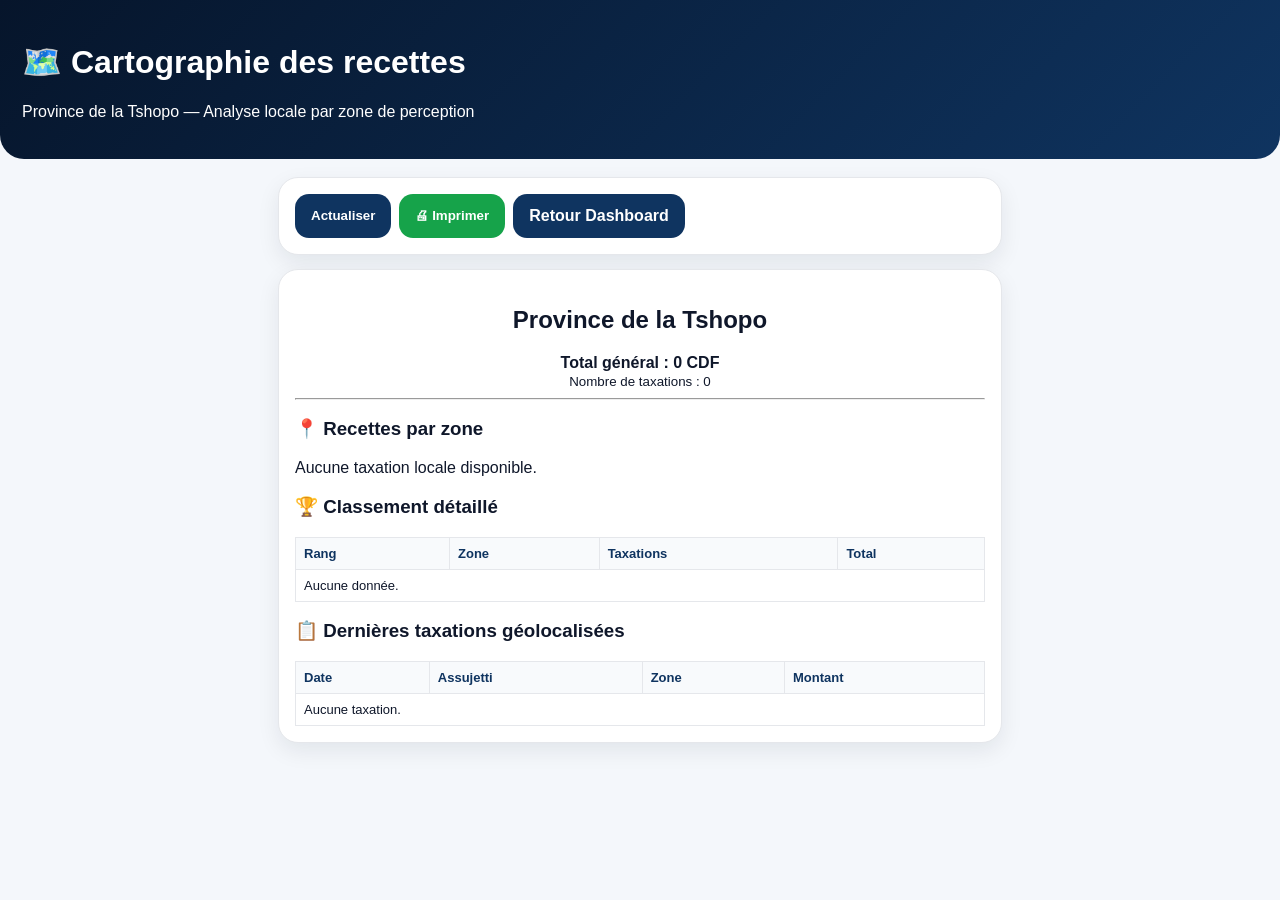
<file: pwa/recettes_map.html>
<!doctype html>
<html lang="fr">
<head>
<meta charset="utf-8">
<meta name="viewport" content="width=device-width,initial-scale=1">
<title>Cartographie des recettes | cOllect_Pay Mobile</title>

<link rel="manifest" href="manifest.json?v=140">
<link rel="stylesheet" href="assets/css/app.css?v=140">
<meta name="theme-color" content="#0f3460">

<style>
.map-head{
    background:linear-gradient(135deg,#06152b,#0f3460);
    color:white;
    padding:22px;
    border-radius:0 0 24px 24px;
}
.map-card{
    background:#fff;
    border:1px solid #e5e7eb;
    border-radius:20px;
    padding:16px;
    margin-bottom:14px;
    box-shadow:0 8px 22px rgba(15,23,42,.08);
}
.zone-card{
    background:#f8fafc;
    border:1px solid #e5e7eb;
    border-radius:16px;
    padding:14px;
    margin-bottom:10px;
}
.zone-card strong{
    color:#0f3460;
    font-size:18px;
}
.zone-card span{
    color:#64748b;
    font-weight:800;
}
.bar-wrap-map{
    background:#e5e7eb;
    border-radius:999px;
    height:14px;
    overflow:hidden;
    margin-top:8px;
}
.bar-fill-map{
    height:14px;
    background:linear-gradient(90deg,#0f3460,#16a34a);
}
.table-map{
    width:100%;
    border-collapse:collapse;
    font-size:13px;
}
.table-map th,.table-map td{
    border:1px solid #e5e7eb;
    padding:8px;
}
.table-map th{
    background:#f8fafc;
    color:#0f3460;
    text-align:left;
}
.map-actions{
    display:flex;
    gap:8px;
    flex-wrap:wrap;
}
</style>
</head>

<body>

<div class="map-head">
    <h1>🗺️ Cartographie des recettes</h1>
    <p>Province de la Tshopo — Analyse locale par zone de perception</p>
</div>

<div class="container">

    <div class="map-card">
        <div class="map-actions">
            <button class="btn-primary" onclick="renderRecettesMap()">Actualiser</button>
            <button class="btn-green" onclick="window.print()">🖨 Imprimer</button>
            <a class="btn-primary" href="dashboard.html">Retour Dashboard</a>
        </div>
    </div>

    <div id="mapContent" class="map-card">
        Chargement...
    </div>

</div>

<script src="assets/js/indexeddb.js?v=140"></script>
<script src="assets/js/auth.js?v=140"></script>
<script src="assets/js/recettes_map.js?v=140"></script>

<script>
if ('serviceWorker' in navigator) {
    navigator.serviceWorker.register('./service-worker.js?v=140');
}
</script>

</body>
</html>
</file>
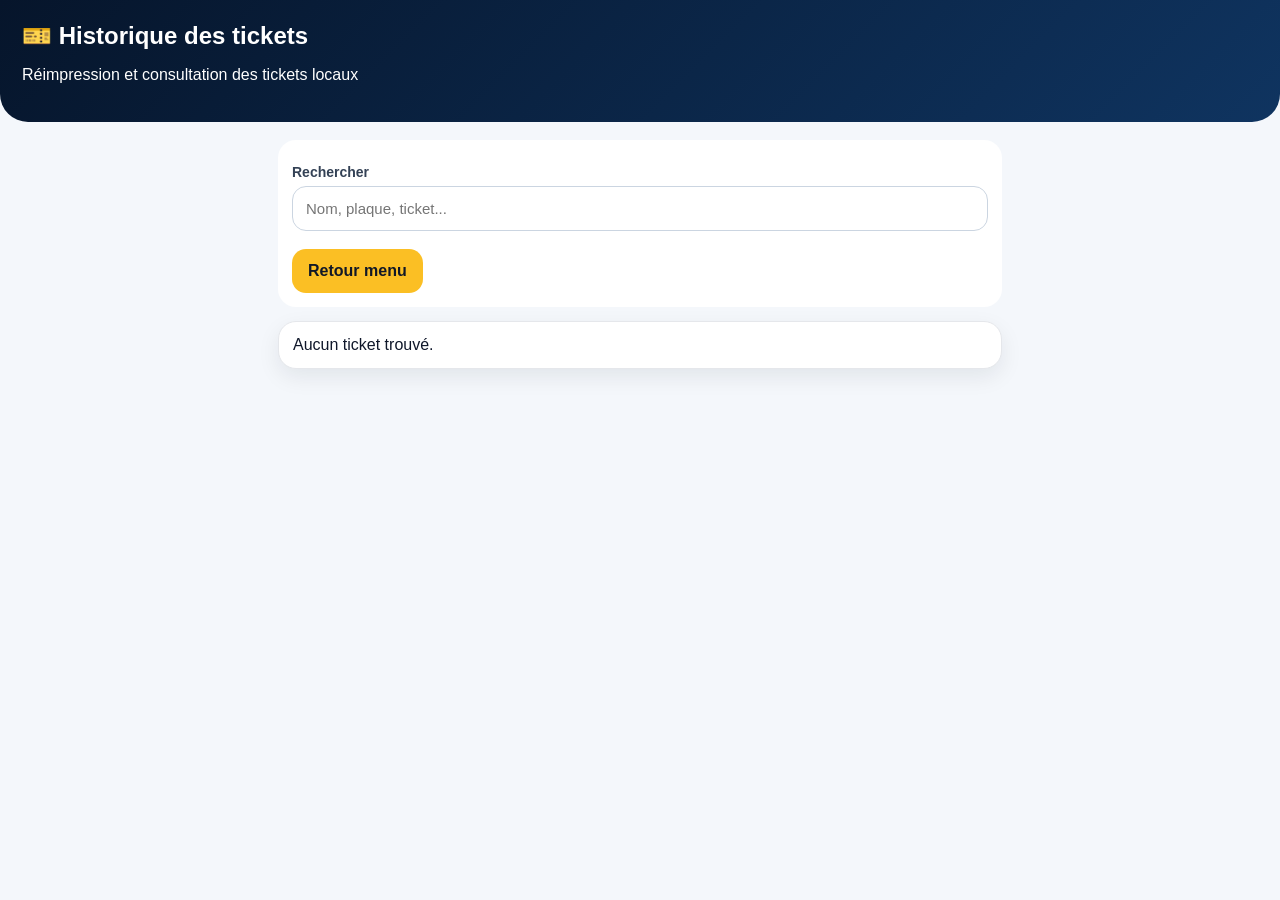
<file: pwa/tickets.html>
<!doctype html>
<html lang="fr">
<head>
<meta charset="utf-8">
<meta name="viewport" content="width=device-width,initial-scale=1">
<title>Historique Tickets | cOllect_Pay Offline</title>
<link rel="stylesheet" href="assets/css/app.css">

<style>
.ticket-card{
    background:white;
    border:1px solid #e5e7eb;
    border-radius:18px;
    padding:14px;
    margin-bottom:12px;
    box-shadow:0 8px 22px rgba(15,23,42,.08);
}
.ticket-card strong{color:#0f3460}
.ticket-actions{
    display:flex;
    gap:8px;
    flex-wrap:wrap;
    margin-top:10px;
}
.ticket-actions button{
    padding:9px 11px;
    font-size:13px;
}
.search-box{
    background:white;
    border-radius:18px;
    padding:14px;
    margin-bottom:14px;
}
</style>
</head>

<body>

<div class="header">
    <h1>🎫 Historique des tickets</h1>
    <p>Réimpression et consultation des tickets locaux</p>
</div>

<div class="container">

    <div class="search-box">
        <label>Rechercher</label>
        <input id="searchTicket" placeholder="Nom, plaque, ticket..." oninput="renderTickets()">

        <br><br>

        <a class="btn-gold" href="index.html">Retour menu</a>
    </div>

    <div id="ticketsList">Chargement...</div>

</div>

<script src="assets/js/indexeddb.js"></script>
<script src="assets/js/ticket.js"></script>
<script src="assets/js/tickets.js"></script>
</body>
</html>
</file>
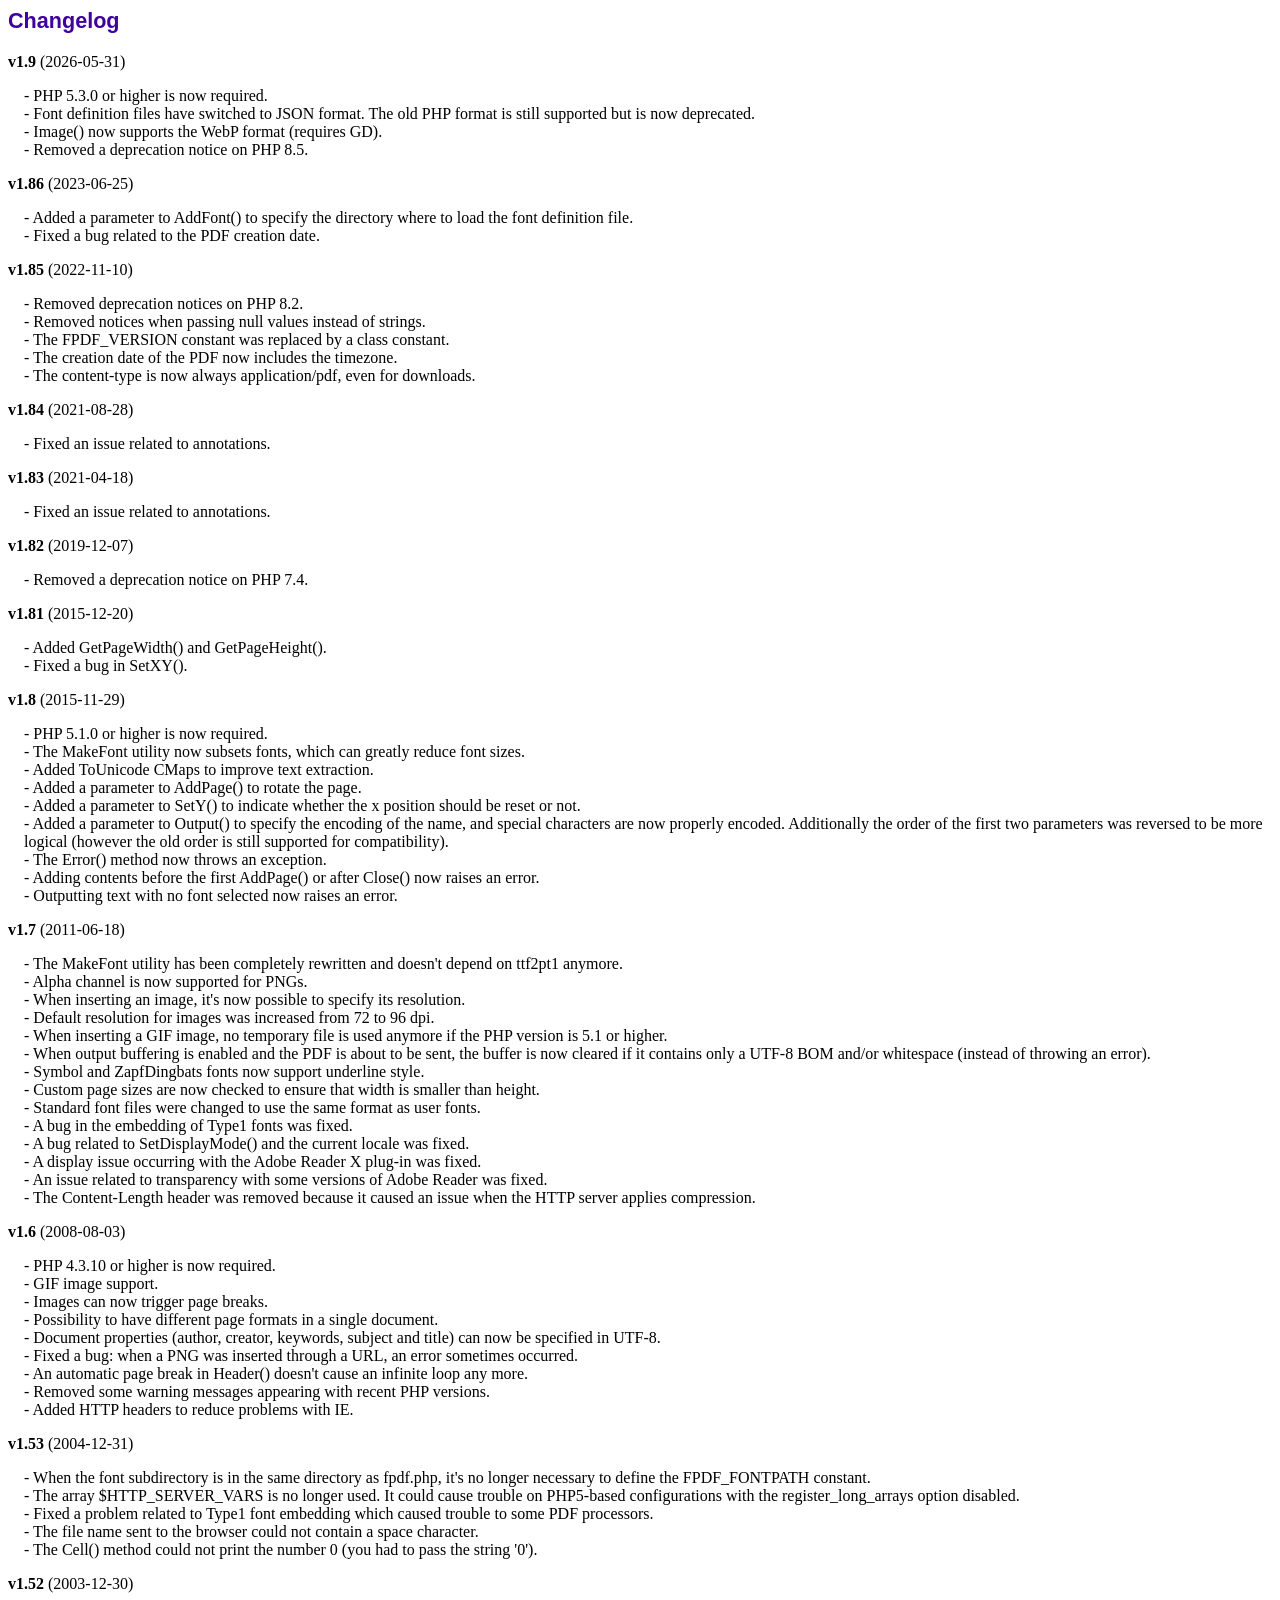
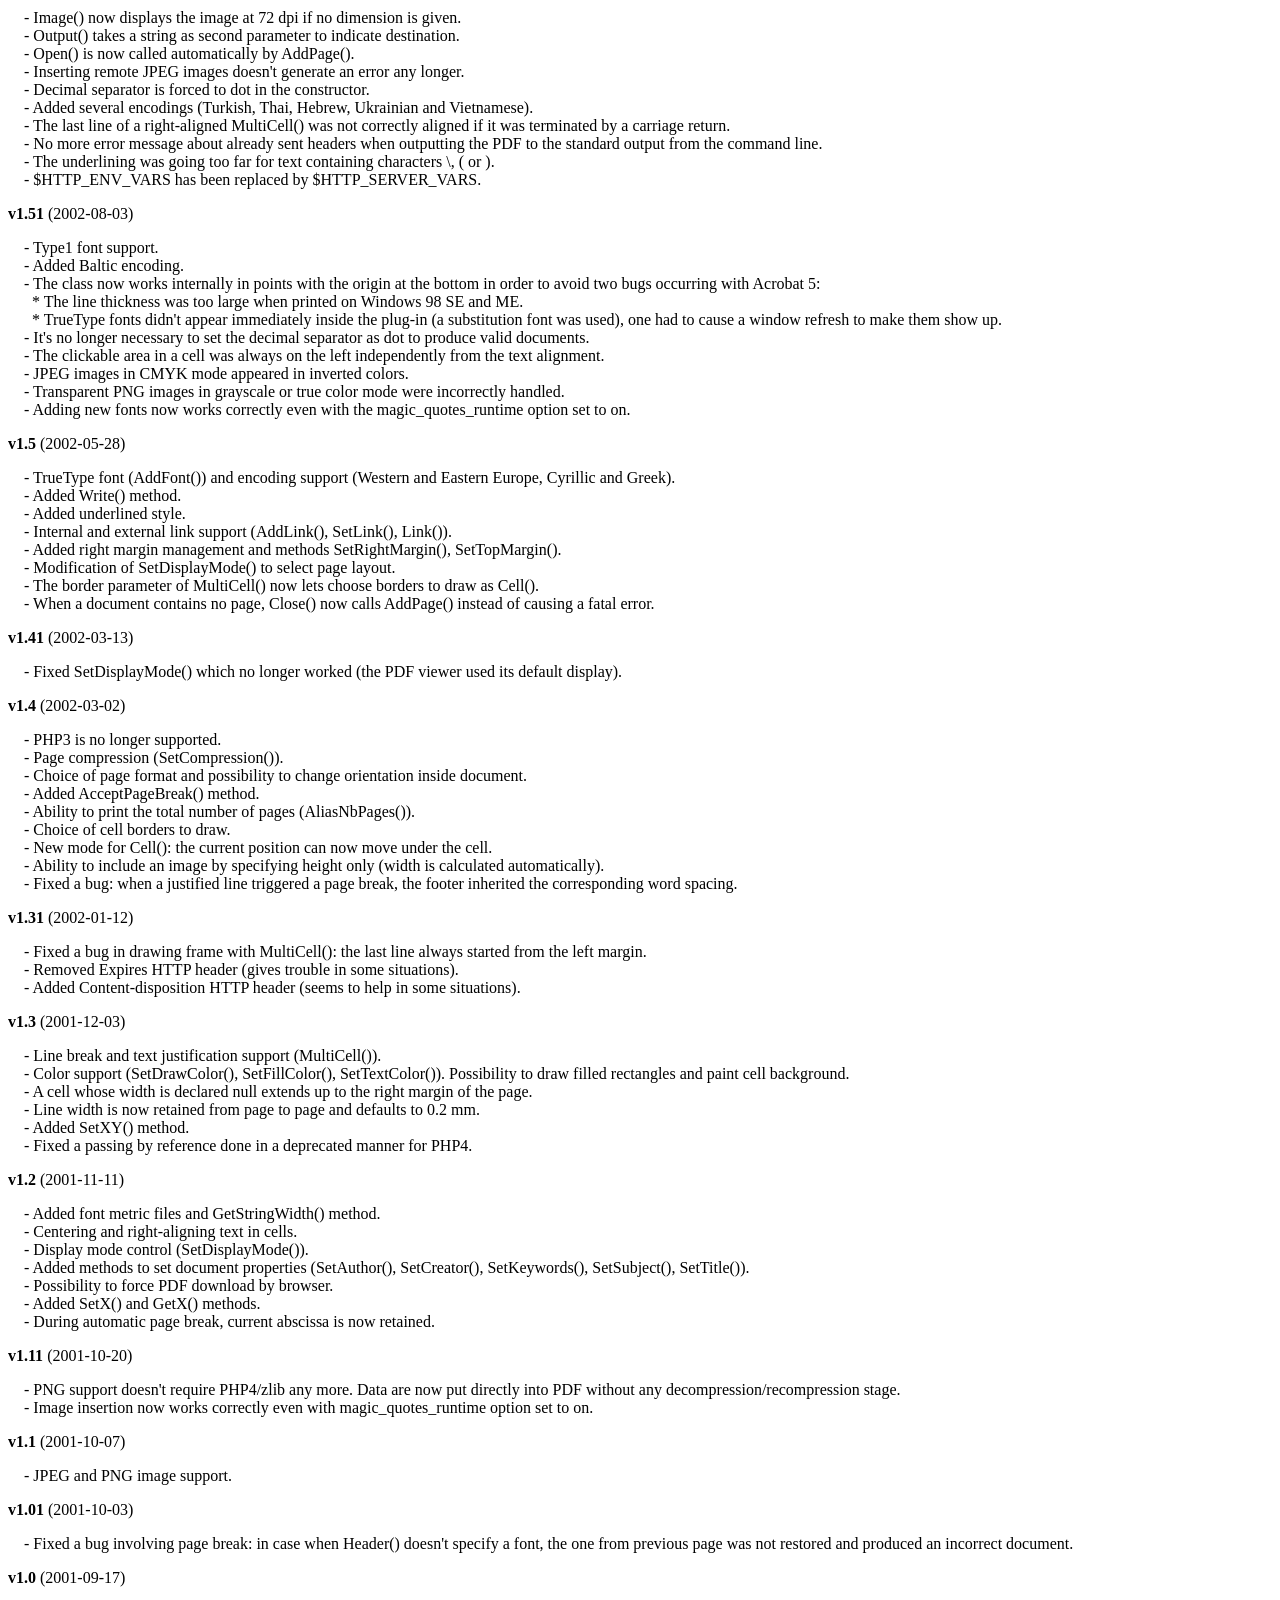
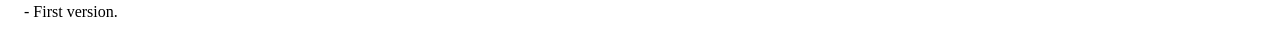
<file: lib/fpdf/changelog.htm>
<!DOCTYPE html PUBLIC "-//W3C//DTD HTML 4.01 Transitional//EN">
<html>
<head>
<meta http-equiv="Content-Type" content="text/html; charset=UTF-8">
<title>Changelog</title>
<link type="text/css" rel="stylesheet" href="fpdf.css">
<style type="text/css">
dd {margin:1em 0 1em 1em}
</style>
</head>
<body>
<h1>Changelog</h1>
<dl>
<dt><strong>v1.9</strong> (2026-05-31)</dt>
<dd>
- PHP 5.3.0 or higher is now required.<br>
- Font definition files have switched to JSON format. The old PHP format is still supported but is now deprecated.<br>
- Image() now supports the WebP format (requires GD).<br>
- Removed a deprecation notice on PHP 8.5.<br>
</dd>
<dt><strong>v1.86</strong> (2023-06-25)</dt>
<dd>
- Added a parameter to AddFont() to specify the directory where to load the font definition file.<br>
- Fixed a bug related to the PDF creation date.<br>
</dd>
<dt><strong>v1.85</strong> (2022-11-10)</dt>
<dd>
- Removed deprecation notices on PHP 8.2.<br>
- Removed notices when passing null values instead of strings.<br>
- The FPDF_VERSION constant was replaced by a class constant.<br>
- The creation date of the PDF now includes the timezone.<br>
- The content-type is now always application/pdf, even for downloads.<br>
</dd>
<dt><strong>v1.84</strong> (2021-08-28)</dt>
<dd>
- Fixed an issue related to annotations.<br>
</dd>
<dt><strong>v1.83</strong> (2021-04-18)</dt>
<dd>
- Fixed an issue related to annotations.<br>
</dd>
<dt><strong>v1.82</strong> (2019-12-07)</dt>
<dd>
- Removed a deprecation notice on PHP 7.4.<br>
</dd>
<dt><strong>v1.81</strong> (2015-12-20)</dt>
<dd>
- Added GetPageWidth() and GetPageHeight().<br>
- Fixed a bug in SetXY().<br>
</dd>
<dt><strong>v1.8</strong> (2015-11-29)</dt>
<dd>
- PHP 5.1.0 or higher is now required.<br>
- The MakeFont utility now subsets fonts, which can greatly reduce font sizes.<br>
- Added ToUnicode CMaps to improve text extraction.<br>
- Added a parameter to AddPage() to rotate the page.<br>
- Added a parameter to SetY() to indicate whether the x position should be reset or not.<br>
- Added a parameter to Output() to specify the encoding of the name, and special characters are now properly encoded. Additionally the order of the first two parameters was reversed to be more logical (however the old order is still supported for compatibility).<br>
- The Error() method now throws an exception.<br>
- Adding contents before the first AddPage() or after Close() now raises an error.<br>
- Outputting text with no font selected now raises an error.<br>
</dd>
<dt><strong>v1.7</strong> (2011-06-18)</dt>
<dd>
- The MakeFont utility has been completely rewritten and doesn't depend on ttf2pt1 anymore.<br>
- Alpha channel is now supported for PNGs.<br>
- When inserting an image, it's now possible to specify its resolution.<br>
- Default resolution for images was increased from 72 to 96 dpi.<br>
- When inserting a GIF image, no temporary file is used anymore if the PHP version is 5.1 or higher.<br>
- When output buffering is enabled and the PDF is about to be sent, the buffer is now cleared if it contains only a UTF-8 BOM and/or whitespace (instead of throwing an error).<br>
- Symbol and ZapfDingbats fonts now support underline style.<br>
- Custom page sizes are now checked to ensure that width is smaller than height.<br>
- Standard font files were changed to use the same format as user fonts.<br>
- A bug in the embedding of Type1 fonts was fixed.<br>
- A bug related to SetDisplayMode() and the current locale was fixed.<br>
- A display issue occurring with the Adobe Reader X plug-in was fixed.<br>
- An issue related to transparency with some versions of Adobe Reader was fixed.<br>
- The Content-Length header was removed because it caused an issue when the HTTP server applies compression.<br>
</dd>
<dt><strong>v1.6</strong> (2008-08-03)</dt>
<dd>
- PHP 4.3.10 or higher is now required.<br>
- GIF image support.<br>
- Images can now trigger page breaks.<br>
- Possibility to have different page formats in a single document.<br>
- Document properties (author, creator, keywords, subject and title) can now be specified in UTF-8.<br>
- Fixed a bug: when a PNG was inserted through a URL, an error sometimes occurred.<br>
- An automatic page break in Header() doesn't cause an infinite loop any more.<br>
- Removed some warning messages appearing with recent PHP versions.<br>
- Added HTTP headers to reduce problems with IE.<br>
</dd>
<dt><strong>v1.53</strong> (2004-12-31)</dt>
<dd>
- When the font subdirectory is in the same directory as fpdf.php, it's no longer necessary to define the FPDF_FONTPATH constant.<br>
- The array $HTTP_SERVER_VARS is no longer used. It could cause trouble on PHP5-based configurations with the register_long_arrays option disabled.<br>
- Fixed a problem related to Type1 font embedding which caused trouble to some PDF processors.<br>
- The file name sent to the browser could not contain a space character.<br>
- The Cell() method could not print the number 0 (you had to pass the string '0').<br>
</dd>
<dt><strong>v1.52</strong> (2003-12-30)</dt>
<dd>
- Image() now displays the image at 72 dpi if no dimension is given.<br>
- Output() takes a string as second parameter to indicate destination.<br>
- Open() is now called automatically by AddPage().<br>
- Inserting remote JPEG images doesn't generate an error any longer.<br>
- Decimal separator is forced to dot in the constructor.<br>
- Added several encodings (Turkish, Thai, Hebrew, Ukrainian and Vietnamese).<br>
- The last line of a right-aligned MultiCell() was not correctly aligned if it was terminated by a carriage return.<br>
- No more error message about already sent headers when outputting the PDF to the standard output from the command line.<br>
- The underlining was going too far for text containing characters \, ( or ).<br>
- $HTTP_ENV_VARS has been replaced by $HTTP_SERVER_VARS.<br>
</dd>
<dt><strong>v1.51</strong> (2002-08-03)</dt>
<dd>
- Type1 font support.<br>
- Added Baltic encoding.<br>
- The class now works internally in points with the origin at the bottom in order to avoid two bugs occurring with Acrobat 5:<br>&nbsp;&nbsp;* The line thickness was too large when printed on Windows 98 SE and ME.<br>&nbsp;&nbsp;* TrueType fonts didn't appear immediately inside the plug-in (a substitution font was used), one had to cause a window refresh to make them show up.<br>
- It's no longer necessary to set the decimal separator as dot to produce valid documents.<br>
- The clickable area in a cell was always on the left independently from the text alignment.<br>
- JPEG images in CMYK mode appeared in inverted colors.<br>
- Transparent PNG images in grayscale or true color mode were incorrectly handled.<br>
- Adding new fonts now works correctly even with the magic_quotes_runtime option set to on.<br>
</dd>
<dt><strong>v1.5</strong> (2002-05-28)</dt>
<dd>
- TrueType font (AddFont()) and encoding support (Western and Eastern Europe, Cyrillic and Greek).<br>
- Added Write() method.<br>
- Added underlined style.<br>
- Internal and external link support (AddLink(), SetLink(), Link()).<br>
- Added right margin management and methods SetRightMargin(), SetTopMargin().<br>
- Modification of SetDisplayMode() to select page layout.<br>
- The border parameter of MultiCell() now lets choose borders to draw as Cell().<br>
- When a document contains no page, Close() now calls AddPage() instead of causing a fatal error.<br>
</dd>
<dt><strong>v1.41</strong> (2002-03-13)</dt>
<dd>
- Fixed SetDisplayMode() which no longer worked (the PDF viewer used its default display).<br>
</dd>
<dt><strong>v1.4</strong> (2002-03-02)</dt>
<dd>
- PHP3 is no longer supported.<br>
- Page compression (SetCompression()).<br>
- Choice of page format and possibility to change orientation inside document.<br>
- Added AcceptPageBreak() method.<br>
- Ability to print the total number of pages (AliasNbPages()).<br>
- Choice of cell borders to draw.<br>
- New mode for Cell(): the current position can now move under the cell.<br>
- Ability to include an image by specifying height only (width is calculated automatically).<br>
- Fixed a bug: when a justified line triggered a page break, the footer inherited the corresponding word spacing.<br>
</dd>
<dt><strong>v1.31</strong> (2002-01-12)</dt>
<dd>
- Fixed a bug in drawing frame with MultiCell(): the last line always started from the left margin.<br>
- Removed Expires HTTP header (gives trouble in some situations).<br>
- Added Content-disposition HTTP header (seems to help in some situations).<br>
</dd>
<dt><strong>v1.3</strong> (2001-12-03)</dt>
<dd>
- Line break and text justification support (MultiCell()).<br>
- Color support (SetDrawColor(), SetFillColor(), SetTextColor()). Possibility to draw filled rectangles and paint cell background.<br>
- A cell whose width is declared null extends up to the right margin of the page.<br>
- Line width is now retained from page to page and defaults to 0.2 mm.<br>
- Added SetXY() method.<br>
- Fixed a passing by reference done in a deprecated manner for PHP4.<br>
</dd>
<dt><strong>v1.2</strong> (2001-11-11)</dt>
<dd>
- Added font metric files and GetStringWidth() method.<br>
- Centering and right-aligning text in cells.<br>
- Display mode control (SetDisplayMode()).<br>
- Added methods to set document properties (SetAuthor(), SetCreator(), SetKeywords(), SetSubject(), SetTitle()).<br>
- Possibility to force PDF download by browser.<br>
- Added SetX() and GetX() methods.<br>
- During automatic page break, current abscissa is now retained.<br>
</dd>
<dt><strong>v1.11</strong> (2001-10-20)</dt>
<dd>
- PNG support doesn't require PHP4/zlib any more. Data are now put directly into PDF without any decompression/recompression stage.<br>
- Image insertion now works correctly even with magic_quotes_runtime option set to on.<br>
</dd>
<dt><strong>v1.1</strong> (2001-10-07)</dt>
<dd>
- JPEG and PNG image support.<br>
</dd>
<dt><strong>v1.01</strong> (2001-10-03)</dt>
<dd>
- Fixed a bug involving page break: in case when Header() doesn't specify a font, the one from previous page was not restored and produced an incorrect document.<br>
</dd>
<dt><strong>v1.0</strong> (2001-09-17)</dt>
<dd>
- First version.<br>
</dd>
</dl>
</body>
</html>
</file>
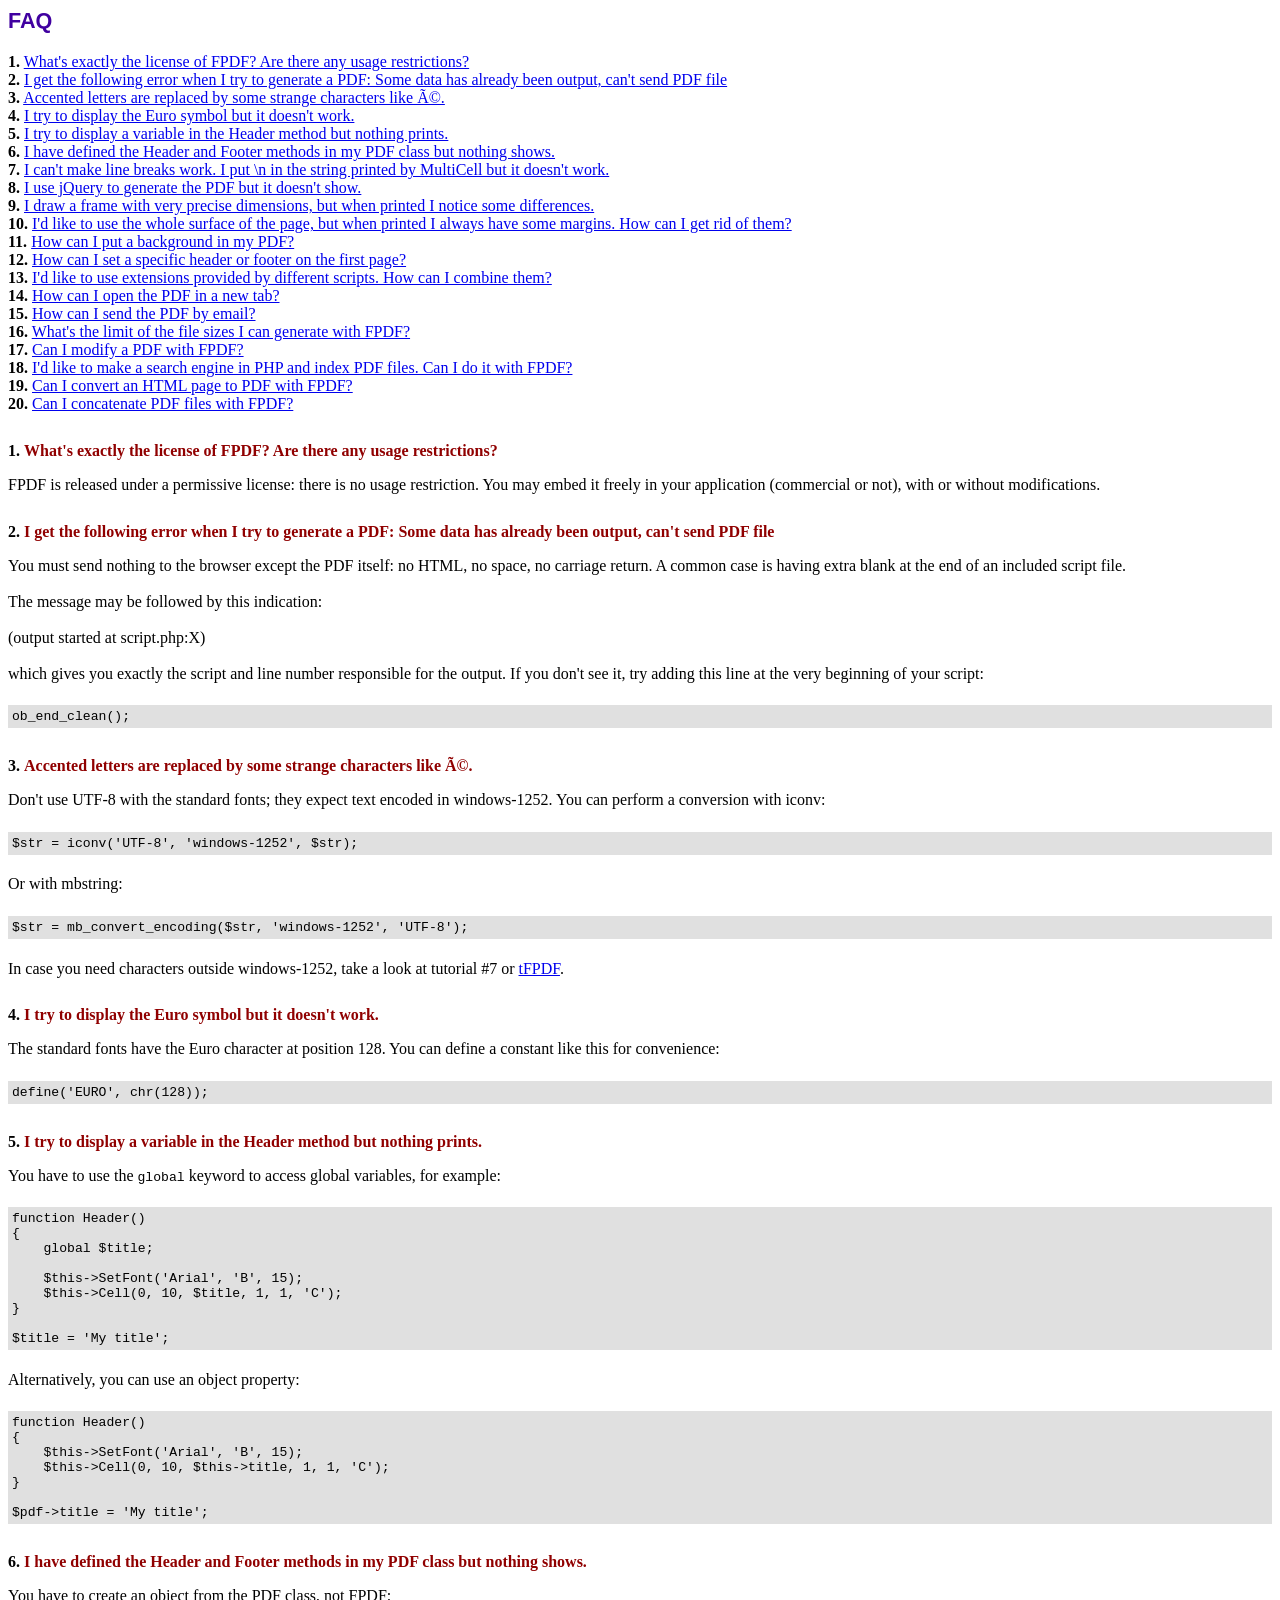
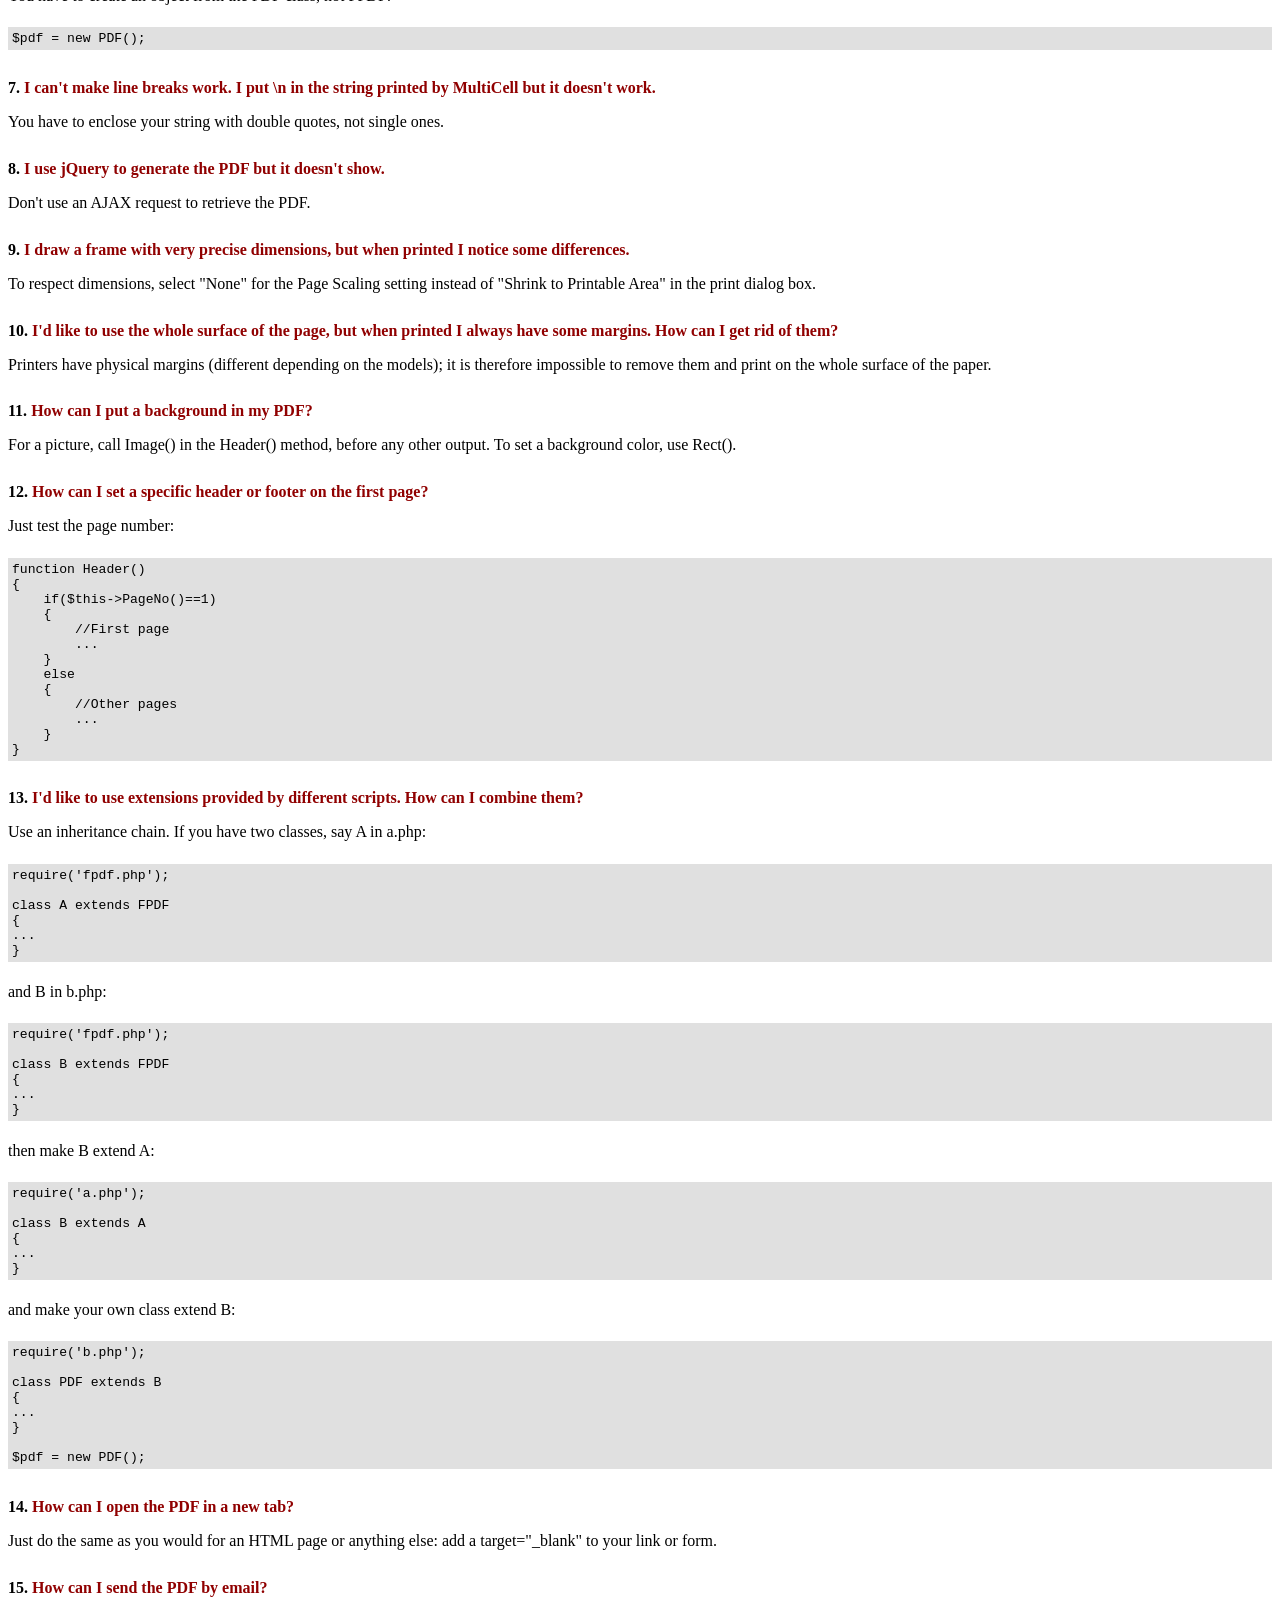
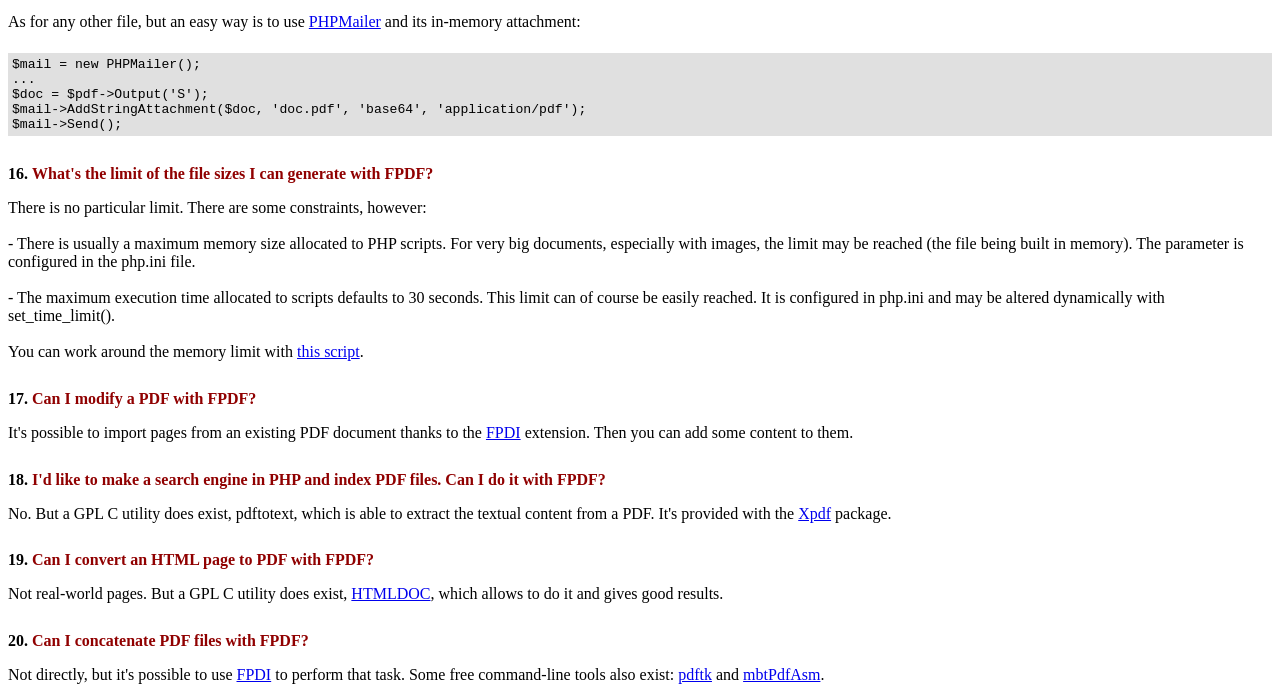
<file: lib/fpdf/FAQ.htm>
<!DOCTYPE html PUBLIC "-//W3C//DTD HTML 4.01 Transitional//EN">
<html>
<head>
<meta http-equiv="Content-Type" content="text/html; charset=UTF-8">
<title>FAQ</title>
<link type="text/css" rel="stylesheet" href="fpdf.css">
<style type="text/css">
ul {list-style-type:none; margin:0; padding:0}
ul#answers li {margin-top:1.8em}
.question {font-weight:bold; color:#900000}
</style>
</head>
<body>
<h1>FAQ</h1>
<ul>
<li><b>1.</b> <a href='#q1'>What's exactly the license of FPDF? Are there any usage restrictions?</a></li>
<li><b>2.</b> <a href='#q2'>I get the following error when I try to generate a PDF: Some data has already been output, can't send PDF file</a></li>
<li><b>3.</b> <a href='#q3'>Accented letters are replaced by some strange characters like Ã©.</a></li>
<li><b>4.</b> <a href='#q4'>I try to display the Euro symbol but it doesn't work.</a></li>
<li><b>5.</b> <a href='#q5'>I try to display a variable in the Header method but nothing prints.</a></li>
<li><b>6.</b> <a href='#q6'>I have defined the Header and Footer methods in my PDF class but nothing shows.</a></li>
<li><b>7.</b> <a href='#q7'>I can't make line breaks work. I put \n in the string printed by MultiCell but it doesn't work.</a></li>
<li><b>8.</b> <a href='#q8'>I use jQuery to generate the PDF but it doesn't show.</a></li>
<li><b>9.</b> <a href='#q9'>I draw a frame with very precise dimensions, but when printed I notice some differences.</a></li>
<li><b>10.</b> <a href='#q10'>I'd like to use the whole surface of the page, but when printed I always have some margins. How can I get rid of them?</a></li>
<li><b>11.</b> <a href='#q11'>How can I put a background in my PDF?</a></li>
<li><b>12.</b> <a href='#q12'>How can I set a specific header or footer on the first page?</a></li>
<li><b>13.</b> <a href='#q13'>I'd like to use extensions provided by different scripts. How can I combine them?</a></li>
<li><b>14.</b> <a href='#q14'>How can I open the PDF in a new tab?</a></li>
<li><b>15.</b> <a href='#q15'>How can I send the PDF by email?</a></li>
<li><b>16.</b> <a href='#q16'>What's the limit of the file sizes I can generate with FPDF?</a></li>
<li><b>17.</b> <a href='#q17'>Can I modify a PDF with FPDF?</a></li>
<li><b>18.</b> <a href='#q18'>I'd like to make a search engine in PHP and index PDF files. Can I do it with FPDF?</a></li>
<li><b>19.</b> <a href='#q19'>Can I convert an HTML page to PDF with FPDF?</a></li>
<li><b>20.</b> <a href='#q20'>Can I concatenate PDF files with FPDF?</a></li>
</ul>

<ul id='answers'>
<li id='q1'>
<p><b>1.</b> <span class='question'>What's exactly the license of FPDF? Are there any usage restrictions?</span></p>
FPDF is released under a permissive license: there is no usage restriction. You may embed it
freely in your application (commercial or not), with or without modifications.
</li>

<li id='q2'>
<p><b>2.</b> <span class='question'>I get the following error when I try to generate a PDF: Some data has already been output, can't send PDF file</span></p>
You must send nothing to the browser except the PDF itself: no HTML, no space, no carriage return. A common
case is having extra blank at the end of an included script file.<br>
<br>
The message may be followed by this indication:<br>
<br>
(output started at script.php:X)<br>
<br>
which gives you exactly the script and line number responsible for the output. If you don't see it,
try adding this line at the very beginning of your script:
<div class="doc-source">
<pre><code>ob_end_clean();</code></pre>
</div>
</li>

<li id='q3'>
<p><b>3.</b> <span class='question'>Accented letters are replaced by some strange characters like Ã©.</span></p>
Don't use UTF-8 with the standard fonts; they expect text encoded in windows-1252.
You can perform a conversion with iconv:
<div class="doc-source">
<pre><code>$str = iconv('UTF-8', 'windows-1252', $str);</code></pre>
</div>
Or with mbstring:
<div class="doc-source">
<pre><code>$str = mb_convert_encoding($str, 'windows-1252', 'UTF-8');</code></pre>
</div>
In case you need characters outside windows-1252, take a look at tutorial #7 or
<a href="http://www.fpdf.org/?go=script&amp;id=92" target="_blank">tFPDF</a>.
</li>

<li id='q4'>
<p><b>4.</b> <span class='question'>I try to display the Euro symbol but it doesn't work.</span></p>
The standard fonts have the Euro character at position 128. You can define a constant like this
for convenience:
<div class="doc-source">
<pre><code>define('EURO', chr(128));</code></pre>
</div>
</li>

<li id='q5'>
<p><b>5.</b> <span class='question'>I try to display a variable in the Header method but nothing prints.</span></p>
You have to use the <code>global</code> keyword to access global variables, for example:
<div class="doc-source">
<pre><code>function Header()
{
    global $title;

    $this-&gt;SetFont('Arial', 'B', 15);
    $this-&gt;Cell(0, 10, $title, 1, 1, 'C');
}

$title = 'My title';</code></pre>
</div>
Alternatively, you can use an object property:
<div class="doc-source">
<pre><code>function Header()
{
    $this-&gt;SetFont('Arial', 'B', 15);
    $this-&gt;Cell(0, 10, $this-&gt;title, 1, 1, 'C');
}

$pdf-&gt;title = 'My title';</code></pre>
</div>
</li>

<li id='q6'>
<p><b>6.</b> <span class='question'>I have defined the Header and Footer methods in my PDF class but nothing shows.</span></p>
You have to create an object from the PDF class, not FPDF:
<div class="doc-source">
<pre><code>$pdf = new PDF();</code></pre>
</div>
</li>

<li id='q7'>
<p><b>7.</b> <span class='question'>I can't make line breaks work. I put \n in the string printed by MultiCell but it doesn't work.</span></p>
You have to enclose your string with double quotes, not single ones.
</li>

<li id='q8'>
<p><b>8.</b> <span class='question'>I use jQuery to generate the PDF but it doesn't show.</span></p>
Don't use an AJAX request to retrieve the PDF.
</li>

<li id='q9'>
<p><b>9.</b> <span class='question'>I draw a frame with very precise dimensions, but when printed I notice some differences.</span></p>
To respect dimensions, select "None" for the Page Scaling setting instead of "Shrink to Printable Area" in the print dialog box.
</li>

<li id='q10'>
<p><b>10.</b> <span class='question'>I'd like to use the whole surface of the page, but when printed I always have some margins. How can I get rid of them?</span></p>
Printers have physical margins (different depending on the models); it is therefore impossible to remove
them and print on the whole surface of the paper.
</li>

<li id='q11'>
<p><b>11.</b> <span class='question'>How can I put a background in my PDF?</span></p>
For a picture, call Image() in the Header() method, before any other output. To set a background color, use Rect().
</li>

<li id='q12'>
<p><b>12.</b> <span class='question'>How can I set a specific header or footer on the first page?</span></p>
Just test the page number:
<div class="doc-source">
<pre><code>function Header()
{
    if($this-&gt;PageNo()==1)
    {
        //First page
        ...
    }
    else
    {
        //Other pages
        ...
    }
}</code></pre>
</div>
</li>

<li id='q13'>
<p><b>13.</b> <span class='question'>I'd like to use extensions provided by different scripts. How can I combine them?</span></p>
Use an inheritance chain. If you have two classes, say A in a.php:
<div class="doc-source">
<pre><code>require('fpdf.php');

class A extends FPDF
{
...
}</code></pre>
</div>
and B in b.php:
<div class="doc-source">
<pre><code>require('fpdf.php');

class B extends FPDF
{
...
}</code></pre>
</div>
then make B extend A:
<div class="doc-source">
<pre><code>require('a.php');

class B extends A
{
...
}</code></pre>
</div>
and make your own class extend B:
<div class="doc-source">
<pre><code>require('b.php');

class PDF extends B
{
...
}

$pdf = new PDF();</code></pre>
</div>
</li>

<li id='q14'>
<p><b>14.</b> <span class='question'>How can I open the PDF in a new tab?</span></p>
Just do the same as you would for an HTML page or anything else: add a target="_blank" to your link or form.
</li>

<li id='q15'>
<p><b>15.</b> <span class='question'>How can I send the PDF by email?</span></p>
As for any other file, but an easy way is to use <a href="https://github.com/PHPMailer/PHPMailer" target="_blank">PHPMailer</a> and
its in-memory attachment:
<div class="doc-source">
<pre><code>$mail = new PHPMailer();
...
$doc = $pdf-&gt;Output('S');
$mail-&gt;AddStringAttachment($doc, 'doc.pdf', 'base64', 'application/pdf');
$mail-&gt;Send();</code></pre>
</div>
</li>

<li id='q16'>
<p><b>16.</b> <span class='question'>What's the limit of the file sizes I can generate with FPDF?</span></p>
There is no particular limit. There are some constraints, however:
<br>
<br>
- There is usually a maximum memory size allocated to PHP scripts. For very big documents,
especially with images, the limit may be reached (the file being built in memory). The
parameter is configured in the php.ini file.
<br>
<br>
- The maximum execution time allocated to scripts defaults to 30 seconds. This limit can of course
be easily reached. It is configured in php.ini and may be altered dynamically with set_time_limit().
<br>
<br>
You can work around the memory limit with <a href="http://www.fpdf.org/?go=script&amp;id=76" target="_blank">this script</a>.
</li>

<li id='q17'>
<p><b>17.</b> <span class='question'>Can I modify a PDF with FPDF?</span></p>
It's possible to import pages from an existing PDF document thanks to the
<a href="https://www.setasign.com/products/fpdi/about/" target="_blank">FPDI</a> extension.
Then you can add some content to them.
</li>

<li id='q18'>
<p><b>18.</b> <span class='question'>I'd like to make a search engine in PHP and index PDF files. Can I do it with FPDF?</span></p>
No. But a GPL C utility does exist, pdftotext, which is able to extract the textual content from a PDF.
It's provided with the <a href="https://www.xpdfreader.com" target="_blank">Xpdf</a> package.
</li>

<li id='q19'>
<p><b>19.</b> <span class='question'>Can I convert an HTML page to PDF with FPDF?</span></p>
Not real-world pages. But a GPL C utility does exist, <a href="https://www.msweet.org/htmldoc/" target="_blank">HTMLDOC</a>,
which allows to do it and gives good results.
</li>

<li id='q20'>
<p><b>20.</b> <span class='question'>Can I concatenate PDF files with FPDF?</span></p>
Not directly, but it's possible to use <a href="https://www.setasign.com/products/fpdi/demos/concatenate-fake/" target="_blank">FPDI</a>
to perform that task. Some free command-line tools also exist:
<a href="https://www.pdflabs.com/tools/pdftk-the-pdf-toolkit/" target="_blank">pdftk</a> and
<a href="http://thierry.schmit.free.fr/spip/spip.php?article15" target="_blank">mbtPdfAsm</a>.
</li>
</ul>
</body>
</html>
</file>
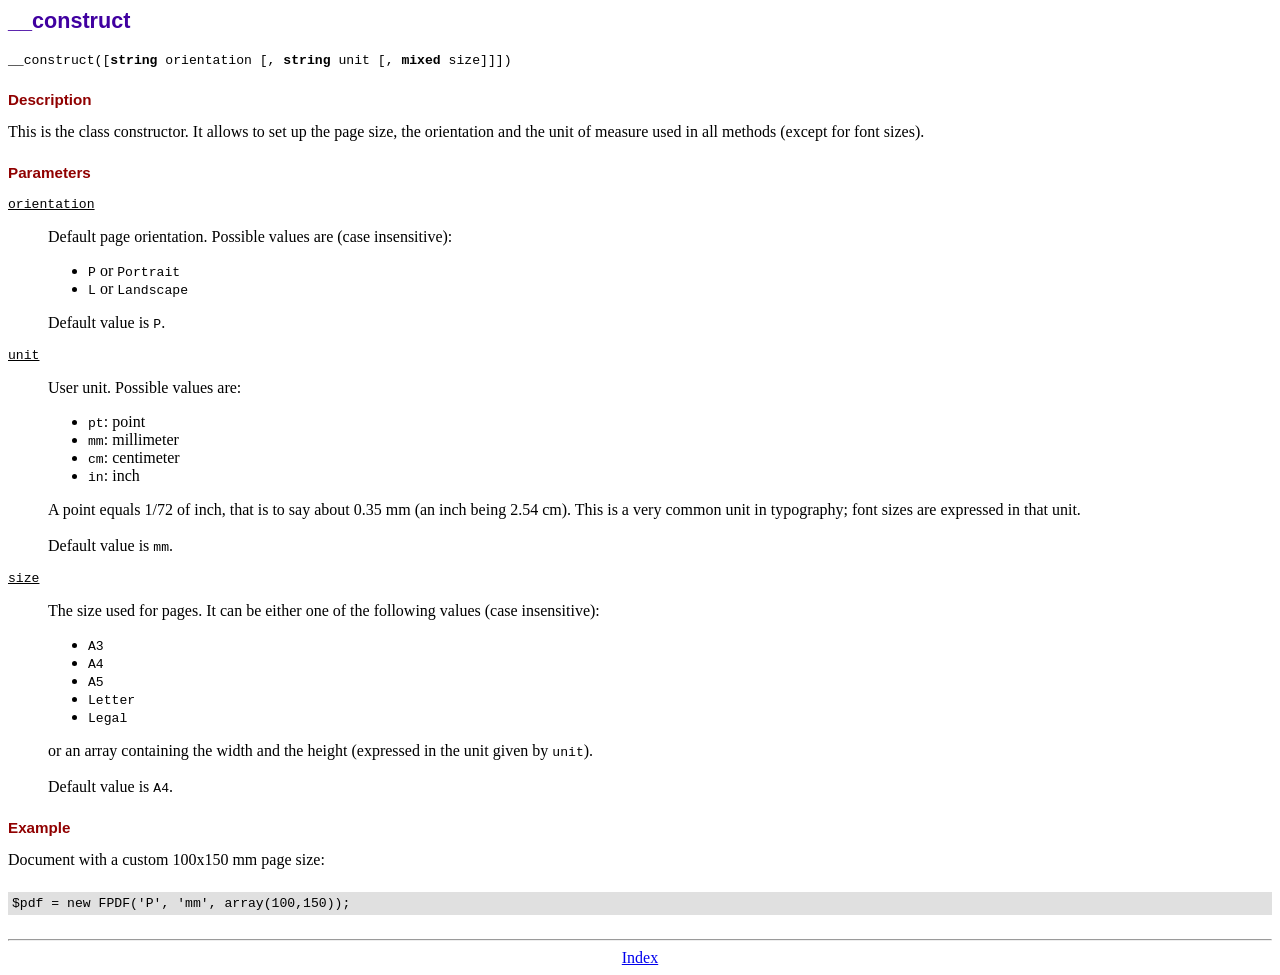
<file: lib/fpdf/doc/__construct.htm>
<!DOCTYPE html PUBLIC "-//W3C//DTD HTML 4.01 Transitional//EN">
<html>
<head>
<meta http-equiv="Content-Type" content="text/html; charset=UTF-8">
<title>__construct</title>
<link type="text/css" rel="stylesheet" href="../fpdf.css">
</head>
<body>
<h1>__construct</h1>
<code>__construct([<b>string</b> orientation [, <b>string</b> unit [, <b>mixed</b> size]]])</code>
<h2>Description</h2>
This is the class constructor. It allows to set up the page size, the orientation and the
unit of measure used in all methods (except for font sizes).
<h2>Parameters</h2>
<dl class="param">
<dt><code>orientation</code></dt>
<dd>
Default page orientation. Possible values are (case insensitive):
<ul>
<li><code>P</code> or <code>Portrait</code></li>
<li><code>L</code> or <code>Landscape</code></li>
</ul>
Default value is <code>P</code>.
</dd>
<dt><code>unit</code></dt>
<dd>
User unit. Possible values are:
<ul>
<li><code>pt</code>: point</li>
<li><code>mm</code>: millimeter</li>
<li><code>cm</code>: centimeter</li>
<li><code>in</code>: inch</li>
</ul>
A point equals 1/72 of inch, that is to say about 0.35 mm (an inch being 2.54 cm). This
is a very common unit in typography; font sizes are expressed in that unit.
<br>
<br>
Default value is <code>mm</code>.
</dd>
<dt><code>size</code></dt>
<dd>
The size used for pages. It can be either one of the following values (case insensitive):
<ul>
<li><code>A3</code></li>
<li><code>A4</code></li>
<li><code>A5</code></li>
<li><code>Letter</code></li>
<li><code>Legal</code></li>
</ul>
or an array containing the width and the height (expressed in the unit given by <code>unit</code>).<br>
<br>
Default value is <code>A4</code>.
</dd>
</dl>
<h2>Example</h2>
Document with a custom 100x150 mm page size:
<div class="doc-source">
<pre><code>$pdf = new FPDF('P', 'mm', array(100,150));</code></pre>
</div>
<hr style="margin-top:1.5em">
<div style="text-align:center"><a href="index.htm">Index</a></div>
</body>
</html>
</file>
<file: pwa/assets/css/app.css>
*{box-sizing:border-box}body{margin:0;background:#f4f7fb;font-family:Segoe UI,Arial,sans-serif;color:#0f172a}.header{background:linear-gradient(135deg,#06152b,#0f3460);color:white;padding:22px;border-radius:0 0 28px 28px}.header h1{margin:0;font-size:24px}.container{padding:18px;max-width:760px;margin:auto}.card,.box{background:white;border:1px solid #e5e7eb;border-radius:22px;padding:18px;margin-bottom:16px;box-shadow:0 10px 28px rgba(15,23,42,.08)}label{font-weight:800;color:#334155;font-size:14px;margin-top:10px;display:block}input,select,textarea{width:100%;padding:13px;border:1px solid #cbd5e1;border-radius:14px;margin-top:6px;font-size:15px}button,.btn,a{border:none;border-radius:14px;padding:13px 16px;font-weight:900;cursor:pointer;text-decoration:none;display:inline-block}.btn-primary{background:#0f3460;color:white}.btn-gold{background:#fbbf24;color:#111827}.btn-green{background:#16a34a;color:white}.btn-red{background:#dc2626;color:white}.grid{display:grid;grid-template-columns:1fr 1fr;gap:10px}.status{font-weight:900;padding:10px;border-radius:14px;background:#dbeafe;color:#1e40af;margin-bottom:12px}.item{padding:12px;border-bottom:1px dashed #e5e7eb}.small{color:#64748b;font-size:13px}.signature-pad{border:1px dashed #94a3b8;border-radius:14px;background:white;width:100%;height:150px}@media(max-width:700px){.grid{grid-template-columns:1fr}}
</file>
<file: lib/fpdf/fpdf.css>
body {font-family:"Times New Roman",serif}
h1 {font:bold 135% Arial,sans-serif; color:#4000A0; margin-bottom:0.9em}
h2 {font:bold 95% Arial,sans-serif; color:#900000; margin-top:1.5em; margin-bottom:1em}
dl.param dt {text-decoration:underline}
dl.param dd {margin-top:1em; margin-bottom:1em}
dl.param ul {margin-top:1em; margin-bottom:1em}
tt, code, kbd {font-family:"Courier New",Courier,monospace; font-size:82%}
div.source {margin-top:1.4em; margin-bottom:1.3em}
div.source pre {display:table; border:1px solid #24246A; width:100%; margin:0em; font-family:inherit; font-size:100%}
div.source code {display:block; border:1px solid #C5C5EC; background-color:#F0F5FF; padding:6px; color:#000000}
div.doc-source {margin-top:1.4em; margin-bottom:1.3em}
div.doc-source pre {display:table; width:100%; margin:0em; font-family:inherit; font-size:100%}
div.doc-source code {display:block; background-color:#E0E0E0; padding:4px}
.kw {color:#000080; font-weight:bold}
.str {color:#CC0000}
.cmt {color:#008000}
p.demo {text-align:center; margin-top:-0.9em}
a.demo {text-decoration:none; font-weight:bold; color:#0000CC}
a.demo:link {text-decoration:none; font-weight:bold; color:#0000CC}
a.demo:hover {text-decoration:none; font-weight:bold; color:#0000FF}
a.demo:active {text-decoration:none; font-weight:bold; color:#0000FF}
</file>
<file: pwa/assets/css/dashboard.css>
body.dash-body{
    margin:0;
    background:#f3f6fb;
    color:#0f172a;
    font-family:system-ui,-apple-system,BlinkMacSystemFont,"Segoe UI",Arial,sans-serif;
}

.premium-topbar{
    position:sticky;
    top:0;
    z-index:1000;
    background:linear-gradient(135deg,#06152b,#0f3460);
    color:white;
    padding:14px 16px;
    display:flex;
    align-items:center;
    gap:12px;
    box-shadow:0 10px 30px rgba(15,23,42,.25);
}

.premium-topbar h1{
    margin:0;
    font-size:19px;
    font-weight:900;
}

.premium-topbar p{
    margin:2px 0 0;
    font-size:12px;
    color:#dbeafe;
    font-weight:700;
}

.hamburger,
.refresh-btn{
    border:none;
    border-radius:14px;
    padding:10px 12px;
    font-weight:900;
    cursor:pointer;
}

.hamburger{
    background:#fbbf24;
    color:#111827;
    font-size:19px;
}

.refresh-btn{
    margin-left:auto;
    background:rgba(255,255,255,.15);
    color:white;
    border:1px solid rgba(255,255,255,.25);
}

.dash-container{
    padding:14px;
    max-width:920px;
    margin:0 auto;
}

.hero-balance{
    background:linear-gradient(135deg,#0f3460,#164e8a);
    color:white;
    border-radius:26px;
    padding:22px;
    box-shadow:0 18px 40px rgba(15,52,96,.30);
    margin-bottom:14px;
    display:flex;
    justify-content:space-between;
    align-items:center;
}

.hero-balance span{
    display:block;
    font-size:13px;
    color:#bfdbfe;
    font-weight:800;
}

.hero-balance strong{
    display:block;
    font-size:32px;
    margin-top:6px;
    font-weight:1000;
}

.hero-balance small{
    display:block;
    margin-top:6px;
    color:#dbeafe;
    font-weight:700;
}

.hero-badge{
    width:62px;
    height:62px;
    border-radius:22px;
    background:#fbbf24;
    color:#111827;
    display:flex;
    align-items:center;
    justify-content:center;
    font-weight:1000;
    box-shadow:0 10px 24px rgba(0,0,0,.22);
}

.dash-card{
    background:white;
    border:1px solid #e5e7eb;
    border-radius:22px;
    padding:16px;
    margin-bottom:14px;
    box-shadow:0 10px 24px rgba(15,23,42,.08);
}

.dash-card h3{
    margin:0 0 12px;
    color:#0f3460;
    font-size:17px;
}

.kpi-grid-premium{
    display:grid;
    grid-template-columns:repeat(2,1fr);
    gap:10px;
    margin-bottom:14px;
}

.kpi-premium{
    background:white;
    border:1px solid #e5e7eb;
    border-radius:20px;
    padding:14px;
    box-shadow:0 8px 20px rgba(15,23,42,.07);
}

.kpi-premium span{
    display:block;
    color:#64748b;
    font-size:12px;
    font-weight:900;
}

.kpi-premium strong{
    display:block;
    color:#0f3460;
    font-size:27px;
    margin-top:6px;
    font-weight:1000;
}

.kpi-premium small{
    display:block;
    color:#94a3b8;
    margin-top:4px;
    font-weight:700;
}

.performance-box{
    display:grid;
    grid-template-columns:1fr;
    gap:10px;
}

.performance-box div{
    background:#f8fafc;
    border:1px solid #e5e7eb;
    border-radius:16px;
    padding:12px;
}

.performance-box span{
    display:block;
    color:#64748b;
    font-weight:900;
    font-size:12px;
}

.performance-box strong{
    display:block;
    color:#0f3460;
    font-size:16px;
    margin-top:4px;
}

.performance-box small{
    display:block;
    color:#64748b;
    margin-top:3px;
    font-weight:800;
}

.chart-list{
    display:flex;
    flex-direction:column;
    gap:12px;
}

.chart-label{
    display:flex;
    justify-content:space-between;
    gap:10px;
    font-size:13px;
    margin-bottom:6px;
}

.chart-label strong{
    color:#0f172a;
}

.chart-label span{
    color:#64748b;
    font-weight:800;
}

.bar-wrap{
    background:#e5e7eb;
    border-radius:999px;
    height:14px;
    overflow:hidden;
}

.bar-fill{
    height:14px;
    background:linear-gradient(90deg,#0f3460,#16a34a);
    border-radius:999px;
}

.premium-table{
    width:100%;
    border-collapse:collapse;
    font-size:12px;
}

.premium-table th,
.premium-table td{
    border:1px solid #e5e7eb;
    padding:8px;
}

.premium-table th{
    background:#f8fafc;
    color:#0f3460;
    text-align:left;
    font-weight:1000;
}

.empty-text{
    color:#64748b;
    font-weight:800;
}

.sidebar-overlay{
    display:none;
    position:fixed;
    inset:0;
    background:rgba(15,23,42,.48);
    z-index:1500;
}

.sidebar-overlay.show{
    display:block;
}

.sidebar-menu{
    position:fixed;
    top:0;
    left:-290px;
    width:270px;
    max-width:82%;
    height:100vh;
    background:white;
    z-index:1600;
    transition:.25s;
    box-shadow:20px 0 40px rgba(15,23,42,.22);
    padding:16px;
    box-sizing:border-box;
}

.sidebar-menu.show{
    left:0;
}

.sidebar-brand{
    display:flex;
    gap:10px;
    align-items:center;
    padding-bottom:14px;
    border-bottom:1px solid #e5e7eb;
    margin-bottom:12px;
}

.brand-icon{
    width:42px;
    height:42px;
    border-radius:16px;
    background:#0f3460;
    color:white;
    display:flex;
    align-items:center;
    justify-content:center;
}

.sidebar-brand strong{
    display:block;
    color:#0f3460;
    font-size:18px;
}

.sidebar-brand span{
    color:#64748b;
    font-size:12px;
    font-weight:800;
}

.sidebar-nav{
    display:flex;
    flex-direction:column;
    gap:8px;
}

.sidebar-nav a,
.logout-link{
    display:block;
    width:100%;
    border:none;
    text-align:left;
    background:#f8fafc;
    color:#0f172a;
    text-decoration:none;
    padding:12px;
    border-radius:14px;
    font-weight:900;
    box-sizing:border-box;
}

.sidebar-nav a:hover,
.logout-link:hover{
    background:#e0f2fe;
}

.logout-link{
    background:#fee2e2;
    color:#991b1b;
    cursor:pointer;
}

@media(min-width:760px){
    .kpi-grid-premium{
        grid-template-columns:repeat(4,1fr);
    }

    .performance-box{
        grid-template-columns:repeat(3,1fr);
    }
}

@media(max-width:420px){
    .hero-balance strong{
        font-size:25px;
    }

    .chart-label{
        flex-direction:column;
    }
}
</file>
